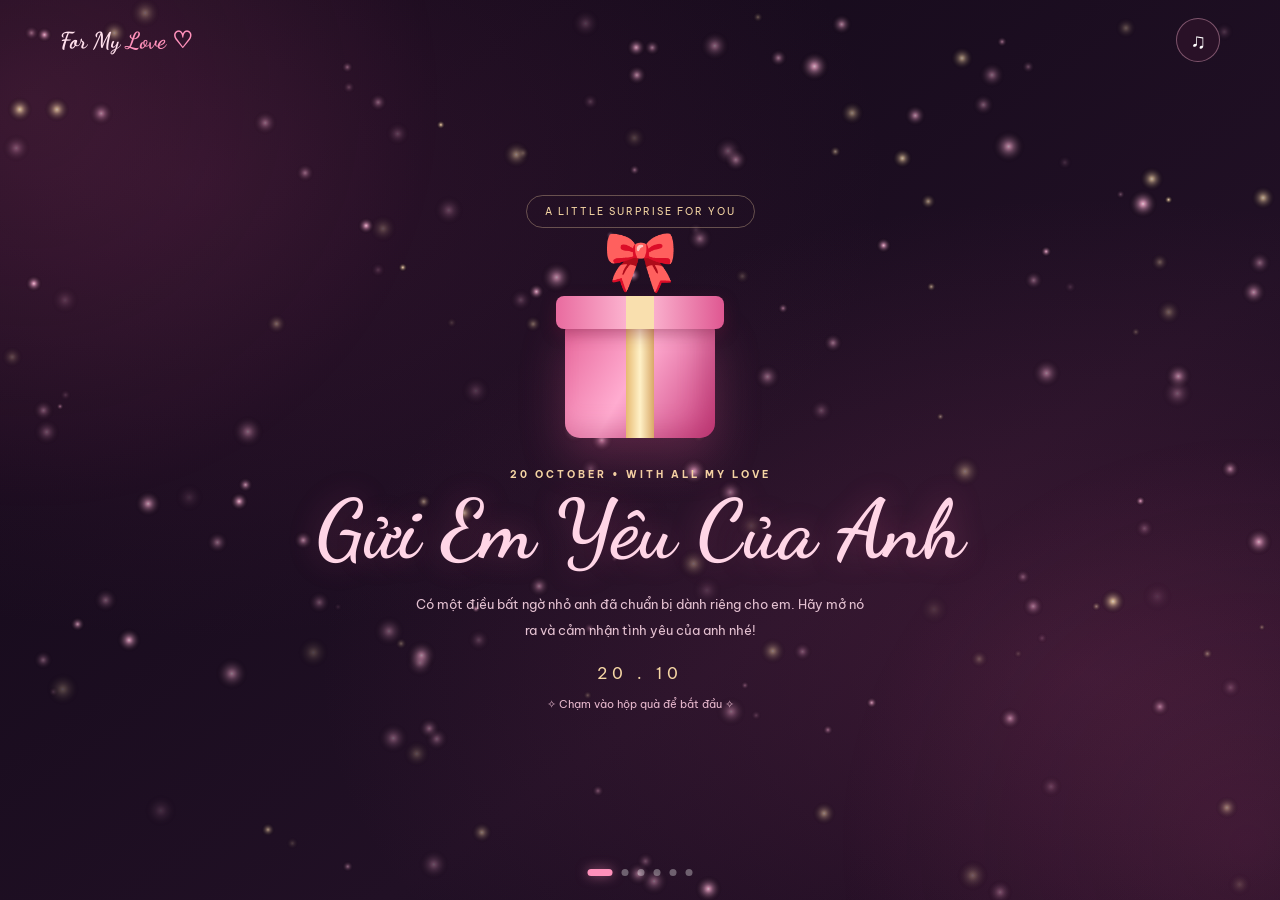
<file: index.html>
<!DOCTYPE html>
<html lang="vi">
<head>
<meta charset="UTF-8">
<meta name="viewport" content="width=device-width,initial-scale=1,viewport-fit=cover">
<meta name="theme-color" content="#100817">
<title>Gửi Em Yêu ❤️ | 20/10</title>
<link rel="preconnect" href="https://fonts.googleapis.com">
<link rel="preconnect" href="https://fonts.gstatic.com" crossorigin>
<link href="https://fonts.googleapis.com/css2?family=Be+Vietnam+Pro:wght@400;500;600;700&family=Dancing+Script:wght@500;600;700&display=swap" rel="stylesheet">
<style>
:root{
    --bg:#100817;
    --pink:#ff91bb;
    --rose:#e85c96;
    --gold:#f5d6a4;
    --cream:#fff3e8;
    --text:#ffeaf2;
    --muted:#e5c2d2;
    --ease:cubic-bezier(.22,1,.36,1);
}
*{margin:0;padding:0;box-sizing:border-box}
html,body{
    width:100%;
    height:100%;
    overflow:hidden;
    background:var(--bg);
}
body{
    color:var(--text);
    font-family:"Be Vietnam Pro",sans-serif;
    -webkit-tap-highlight-color:transparent;
}
button{
    font:inherit;
    cursor:pointer;
    -webkit-tap-highlight-color:transparent;
}
button:focus-visible{
    outline:2px solid var(--gold);
    outline-offset:4px;
}
canvas{
    position:fixed;
    inset:0;
    width:100%;
    height:100%;
    pointer-events:none;
}
#stars{z-index:1}
#particles{z-index:30}
.background{
    position:fixed;
    inset:0;
    z-index:0;
    pointer-events:none;
    background:
        radial-gradient(ellipse at 15% 20%,#6c285244,transparent 45%),
        radial-gradient(ellipse at 85% 75%,#8c366044,transparent 50%),
        linear-gradient(145deg,#100817,#211025 65%,#14091c);
}
.aurora{
    position:absolute;
    width:65vmax;
    height:65vmax;
    border-radius:50%;
    background:radial-gradient(circle,#e85c9620,transparent 70%);
    animation:auroraMove 20s ease-in-out infinite alternate;
}
.aurora.one{left:-30%;top:-35%}
.aurora.two{
    right:-30%;
    bottom:-40%;
    animation-delay:-10s;
}
@keyframes auroraMove{
    to{transform:translate3d(12%,10%,0) scale(1.12)}
}
.topbar{
    position:fixed;
    z-index:50;
    top:0;
    left:0;
    right:0;
    display:flex;
    justify-content:space-between;
    align-items:center;
    padding:18px clamp(18px,5vw,60px);
    pointer-events:none;
}
.brand{
    font:700 23px "Dancing Script",cursive;
    color:#ffe0ec;
}
.brand span{color:var(--pink)}
.music-btn{
    width:44px;
    height:44px;
    border-radius:50%;
    border:1px solid #ffb9d566;
    background:#2b1228e8;
    color:white;
    font-size:21px;
    pointer-events:auto;
}
.music-btn.playing{
    box-shadow:0 0 22px #ff8db866;
    animation:musicPulse 2s infinite;
}
@keyframes musicPulse{
    50%{box-shadow:0 0 35px #ff8db899}
}
.scene{
    position:fixed;
    inset:0;
    z-index:3;
    display:flex;
    align-items:center;
    justify-content:center;
    padding:76px 20px 70px;
    text-align:center;
    opacity:0;
    visibility:hidden;
    pointer-events:none;
    transform:translate3d(0,24px,0) scale(.985);
    transition:
        opacity .7s ease,
        transform .9s var(--ease),
        visibility .7s;
}
.scene.active{
    opacity:1;
    visibility:visible;
    pointer-events:auto;
    transform:translate3d(0,0,0) scale(1);
}
.scene-inner{
    width:100%;
    max-width:1050px;
    margin:auto;
}
.eyebrow{
    color:var(--gold);
    font-size:10px;
    font-weight:700;
    letter-spacing:3px;
    text-transform:uppercase;
}
.heading{
    font:700 clamp(43px,7vw,82px)/1.2 "Dancing Script",cursive;
    color:#ffd5e6;
    text-shadow:0 0 30px #e85c9644;
}
.subtitle{
    max-width:590px;
    margin:14px auto 0;
    color:var(--muted);
    font-size:clamp(12px,2.5vw,15px);
    line-height:2;
}
.btn{
    position:relative;
    display:inline-flex;
    align-items:center;
    justify-content:center;
    min-height:48px;
    padding:13px 26px;
    border:1px solid #ffcfdfaa;
    border-radius:100px;
    background:linear-gradient(135deg,#ff9ec6,#df558f);
    color:white;
    font-size:13px;
    font-weight:700;
    box-shadow:0 10px 28px #e85c9644;
    transition:transform .25s,box-shadow .25s;
}
.btn:active{transform:scale(.96)}
.btn:hover{box-shadow:0 14px 35px #e85c9677}
.actions{
    display:flex;
    justify-content:center;
    gap:12px;
    flex-wrap:wrap;
    margin-top:25px;
}
.progress{
    position:fixed;
    z-index:49;
    bottom:24px;
    left:50%;
    transform:translateX(-50%);
    display:flex;
    align-items:center;
    gap:9px;
}
.progress button{
    width:7px;
    height:7px;
    border:0;
    border-radius:20px;
    background:#ffffff55;
    transition:width .35s,background .35s;
}
.progress button.active{
    width:25px;
    background:var(--pink);
    box-shadow:0 0 12px #ff91bb88;
}
.floating-petal{
    position:fixed;
    z-index:4;
    top:-45px;
    pointer-events:none;
    color:#ffb5d0;
    animation:petalFall linear forwards;
}
@keyframes petalFall{
    0%{opacity:0;transform:translate3d(0,-30px,0) rotate(0)}
    12%{opacity:.7}
    85%{opacity:.7}
    100%{
        opacity:0;
        transform:translate3d(var(--drift),110vh,0) rotate(480deg);
    }
}
@keyframes float{
    0%,100%{transform:translate3d(0,0,0)}
    50%{transform:translate3d(0,-12px,0)}
}
@keyframes breathe{
    0%,100%{transform:scale(1)}
    50%{transform:scale(1.045)}
}

/* CẢNH 1 - HỘP QUÀ */
.intro-badge{
    display:inline-block;
    padding:9px 18px;
    border:1px solid #f5d6a455;
    border-radius:40px;
    color:var(--gold);
    font-size:10px;
    letter-spacing:2px;
    margin-bottom:20px;
}
.gift{
    position:relative;
    display:block;
    width:190px;
    height:205px;
    margin:0 auto 15px;
    border:0;
    background:transparent;
    animation:float 4s ease-in-out infinite;
}
.gift-box{
    position:absolute;
    width:150px;
    height:115px;
    left:20px;
    bottom:15px;
    border-radius:8px 8px 15px 15px;
    background:linear-gradient(120deg,#e7669a,#ffacd0 45%,#c73c7b);
    box-shadow:0 18px 45px #e85c9644,inset -12px -8px 25px #9e245b55;
}
.gift-box:before{
    content:"";
    position:absolute;
    left:calc(50% - 14px);
    width:28px;
    height:100%;
    background:linear-gradient(90deg,#e7b971,#fff1c7,#d9a868);
}
.gift-lid{
    position:absolute;
    left:11px;
    bottom:124px;
    width:168px;
    height:33px;
    border-radius:8px;
    background:linear-gradient(90deg,#e96b9f,#ffc0d8,#df5791);
    box-shadow:0 5px 15px #6d173a66;
    transform-origin:20% 90%;
    transition:transform 1s var(--ease),opacity .7s;
}
.gift-lid:after{
    content:"";
    position:absolute;
    left:calc(50% - 14px);
    width:28px;
    height:100%;
    background:#f9dfae;
}
.gift-bow{
    position:absolute;
    left:50%;
    bottom:155px;
    transform:translateX(-50%);
    font-size:60px;
    transition:transform 1s var(--ease),opacity .7s;
}
.gift.open .gift-lid{
    transform:translate(-45px,-95px) rotate(-35deg);
    opacity:0;
}
.gift.open .gift-bow{
    transform:translate(-50%,-110px) rotate(30deg) scale(.5);
    opacity:0;
}
.intro-text{
    max-width:450px;
    margin:12px auto;
    color:var(--muted);
    font-size:13px;
    line-height:2;
}
.date{
    margin-top:20px;
    color:var(--gold);
    letter-spacing:5px;
}
.hint{
    margin-top:14px;
    color:#e8b9ce;
    font-size:11px;
    animation:hintPulse 2.5s infinite;
}
@keyframes hintPulse{50%{opacity:.45}}

/* CẢNH 2 - BÓ HOA */
.flower-layout{
    display:flex;
    align-items:center;
    justify-content:center;
    gap:clamp(15px,4vw,60px);
    text-align:left;
}
.flower-copy{width:44%;max-width:440px}
.flower-copy .heading{margin:15px 0}
.flower-copy .subtitle{margin:0}
.flower-copy .actions{justify-content:flex-start}
.flower-art{
    position:relative;
    width:min(45vw,430px);
    height:min(65vh,560px);
    display:grid;
    place-items:center;
    animation:float 6s ease-in-out infinite;
}
.flower-halo{
    position:absolute;
    width:85%;
    aspect-ratio:1;
    border-radius:50%;
    background:radial-gradient(circle,#ff8cbd38,transparent 70%);
    animation:breathe 6s infinite;
}
.flower-art svg{
    position:relative;
    width:100%;
    height:100%;
    overflow:visible;
    filter:drop-shadow(0 15px 20px #0006);
}
.rose-head{
    transform-box:fill-box;
    transform-origin:center;
    animation:roseBreathe 5s ease-in-out infinite;
}
.rose-head:nth-child(even){animation-delay:-2s}
@keyframes roseBreathe{
    50%{transform:scale(1.045) rotate(2deg)}
}
.flower-note{
    margin-top:15px;
    color:#ffd1e2;
    font:600 25px "Dancing Script",cursive;
}
.flower-glitter{
    position:absolute;
    color:var(--gold);
    font-size:22px;
    animation:float 3s infinite;
}
.flower-glitter.one{left:5%;top:20%}
.flower-glitter.two{right:4%;top:32%;animation-delay:-1s}
.flower-glitter.three{left:16%;bottom:25%;animation-delay:-2s}

/* CẢNH 3 - ALBUM */
.album-header{margin-bottom:20px}
.album-header .heading{font-size:clamp(38px,6vw,65px)}
.album-stage{
    position:relative;
    width:min(90vw,790px);
    height:min(48vh,410px);
    margin:0 auto;
    perspective:1200px;
}
.polaroid{
    position:absolute;
    top:50%;
    left:50%;
    width:clamp(135px,24vw,245px);
    aspect-ratio:.78;
    padding:10px 10px 42px;
    border:0;
    background:#fffaf7;
    box-shadow:0 15px 35px #0008;
    transform:
        translate(-50%,-50%)
        translateX(var(--offset))
        rotate(var(--rotation))
        scale(var(--scale));
    transition:transform .85s var(--ease),opacity .5s;
    z-index:var(--z);
    backface-visibility:hidden;
}
.polaroid img{
    width:100%;
    height:100%;
    object-fit:cover;
    background:#f2c5d6;
}
.photo-caption{
    position:absolute;
    left:0;
    bottom:9px;
    width:100%;
    text-align:center;
    font:600 clamp(15px,2vw,23px) "Dancing Script",cursive;
    color:#9d5473;
}
.polaroid.selected{
    transform:translate(-50%,-50%) rotate(0) scale(1.12);
    z-index:20;
    box-shadow:0 22px 50px #000a,0 0 28px #ff9bc755;
}
.album-note{
    color:#e5c1d3;
    font-size:12px;
    line-height:1.8;
}
.album-controls{
    display:flex;
    align-items:center;
    justify-content:center;
    gap:22px;
    margin-top:13px;
}
.album-arrow{
    width:40px;
    height:40px;
    border-radius:50%;
    border:1px solid #ffbfd877;
    background:#ffffff12;
    color:white;
    font-size:24px;
}
.album-count{
    color:var(--gold);
    font-size:12px;
}

/* CẢNH 4 - LỜI YÊU */
#scene4{overflow:hidden}
.love-cloud{
    position:absolute;
    inset:0;
    overflow:hidden;
    pointer-events:none;
}
.love-item{
    position:absolute;
    left:var(--x);
    top:var(--y);
    color:#ffb2d1;
    font-size:var(--size);
    opacity:var(--opacity);
    white-space:nowrap;
    text-shadow:0 0 10px #ff6baa66;
    animation:loveDrift var(--duration) ease-in-out infinite alternate;
    animation-delay:var(--delay);
}
@keyframes loveDrift{
    from{transform:translate3d(-12px,14px,0) rotate(-5deg)}
    to{transform:translate3d(15px,-20px,0) rotate(5deg)}
}
.love-center{
    position:relative;
    z-index:5;
    max-width:540px;
    margin:auto;
    padding:30px 15px;
}
.love-center:before{
    content:"";
    position:absolute;
    z-index:-1;
    inset:-20%;
    background:radial-gradient(ellipse,#140918ee,transparent 70%);
}
.love-center .heading{font-size:clamp(45px,8vw,85px)}
#scene4 .actions{
    position:absolute;
    bottom:11%;
    left:0;
    width:100%;
}

/* CẢNH 5 - ĐIỀU ƯỚC */
.wish-photo{
    position:relative;
    width:min(56vw,250px);
    aspect-ratio:1;
    margin:20px auto;
    padding:9px;
    border:2px solid #ffd0e0;
    border-radius:50%;
    box-shadow:0 0 30px #ff82b855,0 0 75px #ff82b822;
    animation:float 5s ease-in-out infinite;
}
.wish-photo:before{
    content:"";
    position:absolute;
    inset:-13px;
    border:1px dashed #f5d6a477;
    border-radius:50%;
    animation:rotateRing 30s linear infinite;
}
@keyframes rotateRing{to{transform:rotate(360deg)}}
.wish-photo img{
    width:100%;
    height:100%;
    border-radius:50%;
    object-fit:cover;
}
.wish-stars{
    color:var(--gold);
    font-size:26px;
    letter-spacing:15px;
    margin:20px 0;
    animation:hintPulse 3s infinite;
}
.wish-text{
    max-width:520px;
    margin:15px auto;
    color:var(--muted);
    font-size:14px;
    line-height:2.1;
}
.wish-message{
    min-height:38px;
    margin-top:15px;
    color:#ffd6e5;
    font:600 26px "Dancing Script",cursive;
}

/* CẢNH 6 - LÁ THƯ */
.letter-title{
    margin-bottom:24px;
    color:#ffd5e5;
    font:700 clamp(36px,6vw,65px) "Dancing Script",cursive;
}
.envelope{
    position:relative;
    display:block;
    width:min(86vw,490px);
    height:300px;
    margin:0 auto;
    border:0;
    background:transparent;
    perspective:1000px;
    filter:drop-shadow(0 20px 25px #0007);
}
.envelope-body{
    position:absolute;
    inset:0;
    overflow:hidden;
    border-radius:9px;
    background:linear-gradient(135deg,#f9d3db,#dca0b6);
}
.envelope-back{
    position:absolute;
    inset:0;
    background:#eab5c4;
    clip-path:polygon(0 0,100% 0,50% 60%);
}
.envelope-front{
    position:absolute;
    z-index:3;
    inset:0;
    background:linear-gradient(135deg,#ffe4e7,#e8b2c2);
    clip-path:polygon(0 100%,50% 43%,100% 100%);
}
.envelope-left{
    position:absolute;
    z-index:2;
    inset:0;
    background:#f2c6d0;
    clip-path:polygon(0 0,52% 55%,0 100%);
}
.envelope-right{
    position:absolute;
    z-index:2;
    inset:0;
    background:#e9b3c4;
    clip-path:polygon(100% 0,48% 55%,100% 100%);
}
.envelope-flap{
    position:absolute;
    z-index:5;
    top:0;
    left:0;
    width:100%;
    height:65%;
    background:linear-gradient(#ffe2e8,#e7a9bf);
    clip-path:polygon(0 0,100% 0,50% 100%);
    transform-origin:top center;
    transition:transform 1s var(--ease);
}
.envelope-seal{
    position:absolute;
    z-index:6;
    top:43%;
    left:50%;
    transform:translate(-50%,-50%);
    display:grid;
    place-items:center;
    width:77px;
    height:77px;
    border:5px double #ffd4df;
    border-radius:50%;
    background:radial-gradient(circle at 30% 25%,#f4a7bf,#ad426e);
    color:white;
    font:700 27px "Dancing Script",cursive;
    transition:opacity .6s,transform .6s;
}
.envelope.open .envelope-flap{
    transform:rotateX(180deg);
    z-index:1;
}
.envelope.open .envelope-seal{
    opacity:0;
    transform:translate(-50%,-50%) scale(.3);
}
.envelope.open{
    animation:envelopeExit 1s 1s forwards;
}
@keyframes envelopeExit{
    to{opacity:0;transform:translateY(70px) scale(.85)}
}
.letter-paper{
    display:none;
    width:min(92vw,680px);
    max-height:min(76vh,750px);
    margin:auto;
    padding:clamp(25px,5vw,52px);
    overflow-y:auto;
    border-radius:12px;
    background:linear-gradient(135deg,#fffdf7,#ffedf2);
    color:#7d455b;
    box-shadow:0 25px 70px #0009;
    text-align:left;
    scrollbar-width:thin;
}
.letter-paper.visible{
    display:block;
    animation:paperEnter 1s var(--ease) both;
}
@keyframes paperEnter{
    from{opacity:0;transform:translateY(70px) scale(.9)}
    to{opacity:1;transform:none}
}
.paper-top{
    text-align:center;
    color:#c57b9b;
    font-size:11px;
    letter-spacing:3px;
}
.paper-heading{
    margin:12px 0 25px;
    color:#bc4e7c;
    text-align:center;
    font:700 clamp(38px,6vw,58px) "Dancing Script",cursive;
}
.paper-body{
    white-space:pre-line;
    font-size:14px;
    line-height:2.1;
}
.paper-signature{
    margin-top:30px;
    color:#b94c7d;
    text-align:right;
    font:700 29px "Dancing Script",cursive;
}
.paper-bottom{
    display:flex;
    justify-content:center;
    margin-top:28px;
}
.close-letter{
    position:absolute;
    z-index:10;
    top:70px;
    right:20px;
    display:none;
    width:40px;
    height:40px;
    border:1px solid #ffcada88;
    border-radius:50%;
    background:#ffffff15;
    color:white;
    font-size:25px;
}
.close-letter.visible{display:block}

/* HIỆU ỨNG PHỤ */
.meteor{
    position:fixed;
    z-index:2;
    top:var(--top);
    left:var(--left);
    width:100px;
    height:2px;
    border-radius:100%;
    background:linear-gradient(90deg,transparent,#ffb8d6,#fff);
    box-shadow:0 0 12px #ffb8d6;
    pointer-events:none;
    animation:meteorMove 1.6s ease-out forwards;
}
@keyframes meteorMove{
    0%{opacity:0;transform:translate3d(0,0,0) rotate(-32deg)}
    15%{opacity:1}
    100%{
        opacity:0;
        transform:translate3d(-220px,150px,0) rotate(-32deg);
    }
}
.touch-heart{
    position:fixed;
    z-index:45;
    pointer-events:none;
    color:#ffc0da;
    font-size:var(--size);
    text-shadow:0 0 12px #ff76ac;
    animation:heartRise 1.4s ease-out forwards;
}
@keyframes heartRise{
    0%{opacity:0;transform:translate(-50%,-50%) scale(.4)}
    20%{opacity:1}
    100%{
        opacity:0;
        transform:translate(calc(-50% + var(--drift)),-125px) scale(1.2);
    }
}
.flash{
    position:fixed;
    z-index:44;
    inset:0;
    opacity:0;
    pointer-events:none;
    background:radial-gradient(
        circle at var(--x,50%) var(--y,50%),
        #fff8f0aa,
        #ff91bd33 20%,
        transparent 65%
    );
}
.flash.show{animation:flashLight 1s forwards}
@keyframes flashLight{
    0%{opacity:0}
    25%{opacity:.8}
    100%{opacity:0}
}
.final-heart{
    position:fixed;
    z-index:60;
    inset:0;
    display:none;
    place-items:center;
    pointer-events:none;
    background:#12071688;
}
.final-heart.show{
    display:grid;
    animation:finalFade 3s forwards;
}
.final-heart span{
    font-size:clamp(100px,25vw,230px);
    animation:finalScale 2s var(--ease) forwards;
}
@keyframes finalScale{
    0%{transform:scale(.2);opacity:0}
    50%{transform:scale(1.2);opacity:1}
    100%{transform:scale(1);opacity:1}
}
@keyframes finalFade{
    0%,70%{opacity:1}
    100%{opacity:0}
}
.toast{
    position:fixed;
    z-index:100;
    bottom:65px;
    left:50%;
    width:max-content;
    max-width:90vw;
    padding:12px 19px;
    border:1px solid #ffb6d277;
    border-radius:40px;
    background:#2a1028ee;
    color:#ffe4ef;
    font-size:12px;
    text-align:center;
    opacity:0;
    pointer-events:none;
    transform:translate(-50%,20px);
    transition:opacity .3s,transform .3s;
}
.toast.show{
    opacity:1;
    transform:translate(-50%,0);
}

/* RESPONSIVE */
@media(max-width:720px){
    .scene{padding:75px 17px 60px}
    .flower-layout{
        flex-direction:column-reverse;
        gap:0;
        text-align:center;
    }
    .flower-art{
        width:min(75vw,330px);
        height:min(43vh,390px);
    }
    .flower-copy{width:100%;max-width:450px}
    .flower-copy .heading{
        font-size:clamp(40px,9vw,60px);
        margin:7px 0;
    }
    .flower-copy .subtitle{margin:auto}
    .flower-copy .actions{justify-content:center}
    .flower-note{font-size:21px;margin-top:5px}
    .album-stage{height:min(43vh,350px)}
    .polaroid{
        width:clamp(120px,38vw,190px);
        padding:7px 7px 32px;
    }
    .album-header .heading{font-size:43px}
    .album-note{font-size:11px}
    .envelope{height:235px}
    .letter-paper{max-height:72vh}
    .paper-body{font-size:13px}
    .music-btn{background:#241022f0}
    .aurora{opacity:.75}
}
@media(max-width:390px){
    .intro-badge{margin-bottom:8px}
    .gift{height:180px;margin-bottom:0}
    .intro-text{font-size:12px}
    .flower-art{height:37vh}
    .album-stage{height:38vh}
    .envelope{height:205px}
}
@media(max-height:680px){
    .scene{padding-top:65px;padding-bottom:45px}
    .gift{height:165px;margin-bottom:0}
    .intro-badge{margin-bottom:8px}
    .flower-art{height:38vh}
    .flower-note{display:none}
    .album-stage{height:36vh}
    .envelope{height:200px}
    .letter-title{margin-bottom:12px}
}
@media(prefers-reduced-motion:reduce){
    *,*:before,*:after{
        animation-duration:.01ms!important;
        animation-iteration-count:1!important;
    }
}

    
/* =========================================
   MOBILE RESPONSIVE FIX - 20/10
   GIỮ NGUYÊN TOÀN BỘ CODE CŨ
========================================= */

/* Đảm bảo mọi cảnh có thể cuộn khi cần */
.scene{
    min-height:0;
    overflow-x:hidden;
    overflow-y:auto;
    overscroll-behavior:contain;
    -webkit-overflow-scrolling:touch;
    scrollbar-width:none;
}
.scene::-webkit-scrollbar{
    display:none;
}

/* Giữ nội dung nằm trong màn hình */
.scene-inner{
    min-width:0;
    flex-shrink:0;
}
.scene.active{
    visibility:visible;
}

/* Lá thư không bị mất phần cuối */
.letter-paper{
    overscroll-behavior:contain;
    -webkit-overflow-scrolling:touch;
}

/* Điện thoại */
@media(max-width:720px){

    html,body{
        width:100%;
        height:100%;
        overflow:hidden;
    }

    .scene{
        height:100%;
        height:100dvh;
        padding:
            max(65px,env(safe-area-inset-top))
            14px
            max(75px,env(safe-area-inset-bottom));
        justify-content:flex-start;
        align-items:center;
    }

    .scene-inner{
        width:100%;
        max-width:100%;
        margin:auto;
    }

    .heading{
        font-size:clamp(32px,9vw,52px);
        line-height:1.12;
    }

    .subtitle{
        font-size:12px;
        line-height:1.7;
        margin-top:8px;
    }

    .btn{
        min-height:43px;
        padding:11px 17px;
        font-size:11px;
        max-width:100%;
        white-space:normal;
        text-align:center;
    }

    .actions{
        margin-top:14px;
        gap:9px;
    }

    .topbar{
        padding:12px 15px;
    }

    .brand{
        font-size:21px;
    }

    .music-btn{
        width:38px;
        height:38px;
    }

    .progress{
        bottom:max(14px,env(safe-area-inset-bottom));
    }

    /* Cảnh 1 */
    .intro-badge{
        margin-bottom:10px;
    }

    .gift{
        transform-origin:center;
        margin-bottom:4px;
    }

    .intro-text{
        font-size:12px;
        line-height:1.7;
    }

    .date{
        margin-top:12px;
    }

    /* Cảnh 2: Bó hoa */
    .flower-layout{
        flex-direction:column-reverse;
        gap:5px;
        text-align:center;
    }

    .flower-art{
        width:min(70vw,290px);
        height:clamp(160px,35dvh,320px);
        flex-shrink:0;
    }

    .flower-copy{
        width:100%;
        max-width:100%;
    }

    .flower-copy .heading{
        font-size:clamp(34px,8.5vw,48px);
        margin:5px 0;
    }

    .flower-copy .actions{
        justify-content:center;
    }

    .flower-note{
        font-size:20px;
        margin-top:6px;
    }

    /* Cảnh 3: Album */
    .album-header{
        margin-bottom:8px;
    }

    .album-header .heading{
        font-size:clamp(32px,8vw,45px);
    }

    .album-stage{
        width:100%;
        height:clamp(180px,35dvh,320px);
    }

    .polaroid{
        width:clamp(105px,35vw,165px);
        padding:6px 6px 27px;
    }

    .album-controls{
        margin-top:8px;
    }

    .album-note{
        font-size:10px;
    }

    /* Cảnh 4: Lời yêu */
    #scene4{
        overflow-y:auto;
    }

    .love-center{
        margin:auto;
        padding:20px 10px 90px;
    }

    .love-center .heading{
        font-size:clamp(42px,10vw,64px);
    }

    #scene4 .actions{
        position:relative;
        bottom:auto;
        left:auto;
        width:100%;
        margin:0 auto 20px;
    }

    /* Cảnh 5: Điều ước */
    .wish-photo{
        width:min(45vw,180px);
        margin:12px auto;
    }

    .wish-stars{
        font-size:20px;
        margin:10px 0;
    }

    .wish-text{
        font-size:12px;
        line-height:1.7;
        margin:8px auto;
    }

    .wish-message{
        font-size:22px;
        margin-top:8px;
    }

    /* Cảnh 6: Phong thư */
    .letter-title{
        font-size:clamp(33px,8vw,49px);
        margin-bottom:15px;
    }

    .envelope{
        width:min(85vw,380px);
        height:clamp(175px,27dvh,235px);
    }

    .letter-paper{
        width:100%;
        max-height:calc(100dvh - 145px);
        padding:23px 18px;
    }

    .paper-heading{
        font-size:clamp(34px,8vw,48px);
    }

    .paper-body{
        font-size:12px;
        line-height:1.9;
    }

    .paper-bottom{
        margin-top:20px;
        padding-bottom:10px;
    }

    .close-letter{
        top:60px;
        right:12px;
    }
}

/* Điện thoại nhỏ hoặc màn hình thấp */
@media(max-width:390px),(max-height:650px){

    .scene{
        padding-top:58px;
        padding-bottom:65px;
    }

    .heading{
        font-size:clamp(30px,8vw,43px);
    }

    .gift{
        height:165px;
    }

    .flower-art{
        height:clamp(140px,30dvh,240px);
    }

    .album-stage{
        height:clamp(160px,30dvh,250px);
    }

    .wish-photo{
        width:min(38vw,145px);
    }

    .envelope{
        height:clamp(150px,24dvh,200px);
    }
}

/* Điện thoại nằm ngang */
@media(max-height:480px) and (orientation:landscape){

    .scene{
        padding-top:60px;
        padding-bottom:50px;
    }

    .flower-art{
        height:220px;
    }

    .album-stage{
        height:200px;
    }

    .letter-paper{
        max-height:calc(100dvh - 105px);
    }
}

</style>
</head>
<body>

<div class="background">
    <div class="aurora one"></div>
    <div class="aurora two"></div>
</div>

<canvas id="stars"></canvas>
<canvas id="particles"></canvas>

<header class="topbar">
    <div class="brand">For My <span>Love ♡</span></div>
    <button class="music-btn" id="musicBtn" aria-label="Bật tắt nhạc">♫</button>
</header>

<!-- CẢNH 1 -->
<section class="scene active" id="scene1">
    <div class="scene-inner">
        <div class="intro-badge">A LITTLE SURPRISE FOR YOU</div>
        <button class="gift" id="giftBtn" aria-label="Mở hộp quà">
            <span class="gift-box"></span>
            <span class="gift-lid"></span>
            <span class="gift-bow">🎀</span>
        </button>
        <p class="eyebrow">20 OCTOBER • WITH ALL MY LOVE</p>
        <h1 class="heading">Gửi Em Yêu Của Anh</h1>
        <p class="intro-text">
            Có một điều bất ngờ nhỏ anh đã chuẩn bị dành riêng cho em.
            Hãy mở nó ra và cảm nhận tình yêu của anh nhé!
        </p>
        <p class="date">20 . 10</p>
        <p class="hint">✧ Chạm vào hộp quà để bắt đầu ✧</p>
    </div>
</section>

<!-- CẢNH 2 -->
<section class="scene" id="scene2">
    <div class="scene-inner flower-layout">
        <div class="flower-copy">
            <p class="eyebrow">A BOUQUET JUST FOR YOU</p>
            <h2 class="heading">Một Bó Hoa<br>Dành Cho Em</h2>
            <p class="subtitle">
                Mỗi bông hoa là một lời yêu thương.
                Mỗi cánh hoa là một lời chúc bình an.
                Và tất cả đều dành riêng cho em yêu của anh.
            </p>
            <p class="flower-note">
                Em xứng đáng với những điều dịu dàng nhất ♡
            </p>
            <div class="actions">
                <button class="btn" data-next="3">
                    Những kỷ niệm của chúng mình →
                </button>
            </div>
        </div>

        <div class="flower-art">
            <div class="flower-halo"></div>
            <svg viewBox="0 0 440 560" xmlns="http://www.w3.org/2000/svg">
                <defs>
                    <radialGradient id="rosePink">
                        <stop stop-color="#fff2ef"/>
                        <stop offset=".3" stop-color="#ffb9cd"/>
                        <stop offset=".7" stop-color="#ed7fa6"/>
                        <stop offset="1" stop-color="#b94c78"/>
                    </radialGradient>
                    <radialGradient id="roseCream">
                        <stop stop-color="#fffef2"/>
                        <stop offset=".4" stop-color="#ffe9dc"/>
                        <stop offset="1" stop-color="#e3a4aa"/>
                    </radialGradient>
                    <linearGradient id="paperWrap" x1="0" y1="0" x2="1" y2="1">
                        <stop stop-color="#fff4ed"/>
                        <stop offset=".5" stop-color="#efc8d1"/>
                        <stop offset="1" stop-color="#c982a0"/>
                    </linearGradient>
                    <linearGradient id="ribbon" x1="0" y1="0" x2="1" y2="1">
                        <stop stop-color="#ffe4eb"/>
                        <stop offset=".5" stop-color="#e990af"/>
                        <stop offset="1" stop-color="#bb527e"/>
                    </linearGradient>
                    <g id="roseShape">
                        <path d="M0 -45 C-25 -60 -55 -30 -46 1 C-52 28 -20 52 3 45 C32 55 55 24 46 -4 C55 -30 25 -56 0 -45" fill="url(#rosePink)"/>
                        <path d="M-30 -27 Q-8 -49 11 -28 Q-7 -7 -30 -27" fill="#ffe0e5"/>
                        <path d="M10 -30 Q43 -36 38 -3 Q17 -4 10 -30" fill="#f18eae"/>
                        <path d="M-39 5 Q-26 35 -3 37 Q-9 13 -39 5" fill="#e879a0"/>
                        <path d="M9 35 Q40 30 40 4 Q16 10 9 35" fill="#f7a8c2"/>
                        <path d="M-25 -6 Q-18 -27 6 -25 Q29 -20 25 5 Q22 28 -2 25 Q-23 22 -25 -6" fill="#ffbdd0"/>
                        <path d="M-12 -9 Q-2 -24 15 -12 Q26 0 11 13 Q-7 23 -15 6 Q-18 -7 -2 -11 Q11 -12 13 0 Q13 9 2 8" fill="none" stroke="#d66c94" stroke-width="4"/>
                    </g>
                    <g id="creamShape">
                        <circle r="43" fill="url(#roseCream)"/>
                        <path d="M-31 -15 Q-17 -42 8 -28 Q-2 -8 -31 -15" fill="#fff9e9"/>
                        <path d="M10 -29 Q40 -27 37 5 Q16 2 10 -29" fill="#f8d4cd"/>
                        <path d="M-34 9 Q-16 39 6 34 Q0 14 -34 9" fill="#f4c5c7"/>
                        <path d="M5 33 Q36 26 33 0 Q10 9 5 33" fill="#ffe8d7"/>
                        <path d="M-21 -5 Q-17 -25 5 -23 Q27 -18 23 5 Q17 26 -3 21 Q-22 17 -21 -5" fill="#fff0e1"/>
                        <path d="M-10 -7 Q4 -20 14 -7 Q21 5 7 12 Q-7 16 -12 4 Q-14 -6 0 -9 Q11 -9 10 3" fill="none" stroke="#dda6ad" stroke-width="4"/>
                    </g>
                    <g id="leaf">
                        <path d="M0 0 Q-37 -48 -10 -69 Q20 -41 0 0" fill="#5a8063"/>
                        <path d="M0 0 L-10 -64" stroke="#a5c19b" stroke-width="2"/>
                    </g>
                </defs>
                <g stroke="#64866a" stroke-width="5" fill="none">
                    <path d="M220 455 Q175 290 115 145"/>
                    <path d="M220 455 Q220 280 210 90"/>
                    <path d="M220 455 Q255 280 320 145"/>
                    <path d="M220 455 Q155 330 75 255"/>
                    <path d="M220 455 Q295 330 365 245"/>
                    <path d="M220 455 Q190 290 150 235"/>
                    <path d="M220 455 Q245 290 290 230"/>
                </g>
                <g>
                    <use href="#leaf" transform="translate(140 300) rotate(-55)"/>
                    <use href="#leaf" transform="translate(285 305) rotate(60)"/>
                    <use href="#leaf" transform="translate(175 200) rotate(-25)"/>
                    <use href="#leaf" transform="translate(260 210) rotate(35)"/>
                    <use href="#leaf" transform="translate(100 345) rotate(-70)"/>
                    <use href="#leaf" transform="translate(335 350) rotate(70)"/>
                </g>
                <g class="rose-head"><use href="#creamShape" transform="translate(215 105) scale(1.12)"/></g>
                <g class="rose-head"><use href="#roseShape" transform="translate(137 142) scale(1.04)"/></g>
                <g class="rose-head"><use href="#creamShape" transform="translate(293 142) scale(1.05)"/></g>
                <g class="rose-head"><use href="#roseShape" transform="translate(75 232) scale(.92)"/></g>
                <g class="rose-head"><use href="#roseShape" transform="translate(360 232) scale(.92)"/></g>
                <g class="rose-head"><use href="#roseShape" transform="translate(213 200) scale(1.12)"/></g>
                <g class="rose-head"><use href="#creamShape" transform="translate(143 250) scale(.97)"/></g>
                <g class="rose-head"><use href="#roseShape" transform="translate(288 250) scale(.97)"/></g>
                <g class="rose-head"><use href="#roseShape" transform="translate(215 296) scale(1.02)"/></g>
                <path d="M45 295 Q110 342 220 360 Q320 325 394 295 L323 454 L220 540 L113 454Z" fill="url(#paperWrap)"/>
                <path d="M45 295 L220 360 L113 454Z" fill="#fff4ed" opacity=".9"/>
                <path d="M394 295 L220 360 L323 454Z" fill="#dba2b7" opacity=".9"/>
                <path d="M113 454 L220 540 L220 360Z" fill="#ffe8e8" opacity=".85"/>
                <path d="M323 454 L220 540 L220 360Z" fill="#efbdc8" opacity=".8"/>
                <path d="M220 410 C160 350 130 405 190 425 L220 416 C280 360 315 408 245 428Z" fill="url(#ribbon)" stroke="#ffe7e9" stroke-width="3"/>
                <path d="M211 417 Q155 452 178 510 L220 456 L256 514 Q278 452 229 417Z" fill="#e995b0" stroke="#ffe0e9" stroke-width="3"/>
                <ellipse cx="220" cy="419" rx="21" ry="17" fill="#b94e79" stroke="#ffe7ee" stroke-width="4"/>
                <path d="M209 419 Q220 408 231 419 Q220 432 209 419" fill="#ffd8e3"/>
            </svg>
            <span class="flower-glitter one">✦</span>
            <span class="flower-glitter two">✧</span>
            <span class="flower-glitter three">✦</span>
        </div>
    </div>
</section>

<!-- CẢNH 3 -->
<section class="scene" id="scene3">
    <div class="scene-inner">
        <div class="album-header">
            <p class="eyebrow">OUR LITTLE MEMORIES</p>
            <h2 class="heading">Những Điều Anh Trân Trọng</h2>
            <p class="subtitle">
                Mỗi khoảnh khắc bên em đều là một điều đáng nhớ.
            </p>
        </div>
        <div class="album-stage" id="albumStage"></div>
        <p class="album-note">
            Chạm vào từng bức ảnh để xem kỷ niệm của chúng mình ♡
        </p>
        <div class="album-controls">
            <button class="album-arrow" id="prevPhoto">‹</button>
            <span class="album-count" id="albumCount">01 / 05</span>
            <button class="album-arrow" id="nextPhoto">›</button>
        </div>
        <div class="actions">
            <button class="btn" data-next="4">
                Một điều anh muốn nói →
            </button>
        </div>
    </div>
</section>

<!-- CẢNH 4 -->
<section class="scene" id="scene4">
    <div class="love-cloud" id="loveCloud"></div>
    <div class="love-center">
        <p class="eyebrow">YOU ARE MY FAVORITE PERSON</p>
        <h2 class="heading">Anh Yêu Em<br>Rất Nhiều ❤️</h2>
        <p class="subtitle">
            Nếu có một điều anh muốn em luôn nhớ,
            thì đó là: em rất đặc biệt trong lòng anh.
        </p>
    </div>
    <div class="actions">
        <button class="btn" data-next="5">
            ✨ Điều ước dành cho em
        </button>
    </div>
</section>

<!-- CẢNH 5 -->
<section class="scene" id="scene5">
    <div class="scene-inner">
        <p class="eyebrow">A WISH FOR MY LOVE</p>
        <h2 class="heading">Điều Ước Của Anh</h2>
        <div class="wish-photo">
            <img id="wishPhoto" alt="Em yêu của anh">
        </div>
        <div class="wish-stars">✦ ✧ ✦</div>
        <p class="wish-text">
            Nếu được gửi một điều ước đến những vì sao,
            anh chỉ mong em luôn được bình an, vui vẻ
            và hạnh phúc mỗi ngày.
        </p>
        <p class="wish-message" id="wishMessage">
            Em chính là điều ước đẹp nhất của anh ♡
        </p>
        <div class="actions">
            <button class="btn" id="wishBtn">
                🌟 Gửi một điều ước
            </button>
            <button class="btn" data-next="6">
                💌 Đọc lá thư của anh →
            </button>
        </div>
    </div>
</section>

<!-- CẢNH 6 -->
<section class="scene" id="scene6">
    <button class="close-letter" id="closeLetter">×</button>
    <div class="scene-inner">
        <div id="envelopeView">
            <p class="eyebrow">A LETTER FROM MY HEART</p>
            <h2 class="letter-title">Lá Thư Dành Riêng Cho Em</h2>
            <button class="envelope" id="envelopeBtn">
                <span class="envelope-body">
                    <span class="envelope-back"></span>
                    <span class="envelope-left"></span>
                    <span class="envelope-right"></span>
                    <span class="envelope-front"></span>
                </span>
                <span class="envelope-flap"></span>
                <span class="envelope-seal">Love</span>
            </button>
            <p class="hint">✧ Chạm vào phong thư để đọc nhé ✧</p>
        </div>
        <article class="letter-paper" id="letterPaper" tabindex="-1">
            <p class="paper-top">20 OCTOBER • WITH LOVE</p>
            <h2 class="paper-heading">Gửi Em Yêu Của Anh ❤️</h2>
            <p class="paper-body" id="letterBody"></p>
            <p class="paper-signature" id="letterSignature"></p>
            <div class="paper-bottom">
                <button class="btn" id="finalBtn">Mãi Yêu Em ❤️</button>
            </div>
        </article>
    </div>
</section>

<nav class="progress" id="progress"></nav>
<div class="flash" id="flash"></div>
<div class="final-heart" id="finalHeart"><span>❤️</span></div>
<div class="toast" id="toast"></div>
<audio id="backgroundMusic" loop preload="none"></audio>

<script>
"use strict";

/* =========================================
   CẤU HÌNH MÓN QUÀ
   ẢNH VÀ NHẠC CỦA ÔNG
========================================= */
const CONFIG={
    wifeName:"Em yêu",
    husbandName:"Chồng yêu của em",
    photos:[
        "https://cdn.upanhlaylink.com/i/kigHpDba.jpg",
        "https://cdn.upanhlaylink.com/i/HEmzMxGA.jpg",
        "https://cdn.upanhlaylink.com/i/dZR7MBUY.jpg",
        "https://cdn.upanhlaylink.com/i/8xJcWy6j.jpg",
        "https://cdn.upanhlaylink.com/i/6xlxk9PH.jpg"
    ],
    photoCaptions:[
        "My favorite girl ♡",
        "Em là điều đặc biệt",
        "Our memories",
        "Công chúa của anh",
        "Forever with you"
    ],
    music:"music.mp3",
    wishes:[
        "Chúc mừng 20/10",
        "Yêu Em nhất",
        "Mãi bên nhau nhé",
        "Em là điều tuyệt vời nhất",
        "Anh thương em",
        "Em yêu của anh",
        "Luôn hạnh phúc nhé",
        "Cảm ơn em đã đến",
        "Mãi yêu em",
        "Em là công chúa",
        "Anh luôn trân trọng em",
        "Bình an và vui vẻ nhé",
        "My love",
        "You are my sunshine",
        "I love you"
    ],
    letter:`Em yêu của anh à! ❤️

Hôm nay là ngày 20/10, một ngày thật đặc biệt. Anh muốn dành cho em một món quà nhỏ, không phải điều gì quá lớn lao, nhưng là tất cả sự chân thành mà anh đã đặt vào từng dòng chữ, từng bông hoa và từng khoảnh khắc trong đây.

Anh không biết phải bắt đầu từ đâu để nói hết những điều mình muốn nói với em. Chỉ biết rằng từ khi có em, cuộc sống của anh đã có thêm rất nhiều niềm vui, rất nhiều điều để mong chờ và rất nhiều khoảnh khắc đáng trân trọng.

Cảm ơn em vì đã xuất hiện trong cuộc đời anh. Cảm ơn em vì những nụ cười, những lời quan tâm, những cuộc trò chuyện và cả những điều nhỏ bé mà có lẽ đôi khi chính em cũng không nhận ra chúng ý nghĩa với anh đến nhường nào.

Anh biết bản thân đôi lúc vẫn còn vụng về, chưa đủ tinh tế, đôi khi khiến em buồn hoặc suy nghĩ nhiều. Anh không phải một người hoàn hảo, nhưng tình cảm anh dành cho em là thật lòng. Anh sẽ cố gắng học cách yêu thương, lắng nghe và thấu hiểu em nhiều hơn mỗi ngày.

Nhân ngày Phụ nữ Việt Nam 20/10, anh chúc Em yêu của anh luôn xinh đẹp, vui vẻ, mạnh khỏe và bình an. Mong rằng mọi điều tốt đẹp sẽ đến với em. Mong những ước mơ của em dần trở thành hiện thực và mong em luôn có thật nhiều lý do để mỉm cười.

Anh mong rằng chúng mình sẽ cùng nhau tạo nên thật nhiều kỷ niệm đẹp. Dù có những ngày vui hay những lúc khó khăn, anh hy vọng cả hai vẫn sẽ luôn trân trọng nhau, cùng lắng nghe và cùng bước tiếp.

Em à, em không cần phải hoàn hảo, cũng không cần cố gắng trở thành một ai khác. Chỉ cần em là chính mình, em đã là một người rất đặc biệt trong trái tim anh.

Nếu hôm nay có ai hỏi anh muốn dành điều gì cho em, thì câu trả lời của anh sẽ là: anh mong em được hạnh phúc, không chỉ hôm nay, mà là mỗi ngày.

Cảm ơn em vì tất cả.

Chúc mừng ngày 20/10, công chúa nhỏ của anh! 🌹

Anh yêu em rất nhiều. ❤️`
};

/* =========================================
   TIỆN ÍCH VÀ TRẠNG THÁI
========================================= */
const $=selector=>document.querySelector(selector);
const $$=selector=>Array.from(document.querySelectorAll(selector));
const random=(min,max)=>Math.random()*(max-min)+min;
const clamp=(v,min,max)=>Math.min(max,Math.max(min,v));

const state={
    scene:1,
    transitioning:false,
    giftOpened:false,
    letterOpened:false,
    albumIndex:0,
    stars:[],
    particles:[],
    petals:new Set(),
    lastFrame:0,
    lastDraw:0,
    reducedMotion:matchMedia("(prefers-reduced-motion:reduce)").matches
};

const sky=$("#stars");
const effects=$("#particles");
const skyCtx=sky.getContext("2d",{alpha:true});
const fxCtx=effects.getContext("2d",{alpha:true});
const audio=$("#backgroundMusic");

let width=innerWidth;
let height=innerHeight;
let dpr=1;
let toastTimer;
let sceneTimer;
let letterTimer;
let resizeTimer;
let frameId=0;

/* =========================================
   THÔNG BÁO
========================================= */
function toast(message){
    const el=$("#toast");
    el.textContent=message;
    el.classList.add("show");
    clearTimeout(toastTimer);
    toastTimer=setTimeout(()=>el.classList.remove("show"),3000);
}

/* =========================================
   TẠO ẢNH DỰ PHÒNG
========================================= */
function placeholder(index){
    const colors=[
        ["#f9a7c7","#a04475"],
        ["#f4c1d5","#8c4775"],
        ["#ffc4d9","#b55c86"],
        ["#efb5d4","#91517e"],
        ["#ffcadb","#a8587b"]
    ];
    const pair=colors[index%colors.length];
    const svg=`<svg xmlns="http://www.w3.org/2000/svg" width="400" height="520">
        <defs><linearGradient id="bg" x2="1" y2="1">
            <stop stop-color="${pair[0]}"/>
            <stop offset="1" stop-color="${pair[1]}"/>
        </linearGradient></defs>
        <rect width="400" height="520" fill="url(#bg)"/>
        <circle cx="200" cy="230" r="125" fill="#ffffff22"/>
        <path d="M200 300 C110 240 85 180 120 145 C155 110 190 135 200 160 C215 125 255 110 285 145 C330 195 280 255 200 300Z" fill="#fff1f5"/>
        <text x="200" y="390" text-anchor="middle" fill="white" font-size="30">Forever Love</text>
    </svg>`;
    return "data:image/svg+xml;charset=UTF-8,"+encodeURIComponent(svg);
}
function assignPhoto(img,index){
    img.decoding="async";
    img.onerror=()=>{
        img.onerror=null;
        img.src=placeholder(index);
    };
    img.src=CONFIG.photos[index]||placeholder(index);
}

/* =========================================
   CANVAS TỐI ƯU
   Dùng sprite thay cho shadowBlur mỗi sao
========================================= */
function createSprite(color){
    const c=document.createElement("canvas");
    c.width=48;
    c.height=48;
    const ctx=c.getContext("2d");
    const g=ctx.createRadialGradient(24,24,0,24,24,24);
    g.addColorStop(0,"#ffffff");
    g.addColorStop(.1,color);
    g.addColorStop(.32,color+"88");
    g.addColorStop(1,"transparent");
    ctx.fillStyle=g;
    ctx.fillRect(0,0,48,48);
    return c;
}

const pinkSprite=createSprite("#ffb4d5");
const goldSprite=createSprite("#ffe0ac");

function resizeCanvas(){
    width=innerWidth;
    height=innerHeight;

    const mobile=width<=768;
    dpr=mobile?Math.min(devicePixelRatio||1,1.25):Math.min(devicePixelRatio||1,2);

    for(const canvas of [sky,effects]){
        canvas.width=Math.round(width*dpr);
        canvas.height=Math.round(height*dpr);
        canvas.style.width=width+"px";
        canvas.style.height=height+"px";
    }

    skyCtx.setTransform(dpr,0,0,dpr,0,0);
    fxCtx.setTransform(dpr,0,0,dpr,0,0);

    const count=state.reducedMotion?50:Math.min(180,Math.floor(width*height/5500));

    state.stars=Array.from({length:count},()=>({
        x:random(0,width),
        y:random(0,height),
        r:random(.4,1.8),
        alpha:random(.2,.85),
        phase:random(0,Math.PI*2),
        speed:random(.0005,.002),
        gold:Math.random()>.65
    }));

    drawStars(performance.now());
}

function drawStars(time){
    skyCtx.clearRect(0,0,width,height);

    for(const star of state.stars){
        const alpha=star.alpha*(.75+.25*Math.sin(time*star.speed+star.phase));
        const size=star.r*9;

        skyCtx.globalAlpha=alpha;
        skyCtx.drawImage(
            star.gold?goldSprite:pinkSprite,
            star.x-size,
            star.y-size,
            size*2,
            size*2
        );
    }
    skyCtx.globalAlpha=1;
}

/* =========================================
   HẠT SÁNG VÀ TRÁI TIM
========================================= */
function burst(x,y,amount=50){
    if(state.reducedMotion)amount=Math.min(amount,10);

    const colors=["#ff83b7","#ffd3e4","#f6caa5","#ffffff","#e967a0"];

    for(let i=0;i<amount;i++){
        const angle=random(0,Math.PI*2);
        const speed=random(1.5,6);
        state.particles.push({
            x,y,
            vx:Math.cos(angle)*speed,
            vy:Math.sin(angle)*speed-1,
            gravity:random(.025,.075),
            size:random(2,5),
            alpha:1,
            decay:random(.008,.02),
            color:colors[Math.floor(random(0,colors.length))]
        });
    }
}

function drawParticles(delta){
    fxCtx.clearRect(0,0,width,height);
    const factor=Math.min(delta/16.67,2);

    for(let i=state.particles.length-1;i>=0;i--){
        const p=state.particles[i];

        p.x+=p.vx*factor;
        p.y+=p.vy*factor;
        p.vy+=p.gravity*factor;
        p.alpha-=p.decay*factor;

        if(p.alpha<=0){
            state.particles.splice(i,1);
            continue;
        }

        fxCtx.globalAlpha=p.alpha;
        fxCtx.fillStyle=p.color;
        fxCtx.beginPath();
        fxCtx.arc(p.x,p.y,p.size,0,Math.PI*2);
        fxCtx.fill();
    }
    fxCtx.globalAlpha=1;
}

/* =========================================
   VÒNG LẶP CHUNG
   Không vẽ khi trang bị ẩn
========================================= */
function animationLoop(time){
    frameId=requestAnimationFrame(animationLoop);

    if(document.hidden){
        state.lastFrame=0;
        return;
    }

    const mobile=width<=768;
    const interval=mobile?1000/45:1000/60;

    if(time-state.lastDraw<interval)return;

    const delta=state.lastFrame
        ?Math.min(time-state.lastFrame,40)
        :16.67;

    state.lastFrame=time;
    state.lastDraw=time;

    drawStars(time);

    if(state.particles.length){
        drawParticles(delta);
    }
}

/* =========================================
   CÁNH HOA RƠI
========================================= */
function createPetal(){
    if(document.hidden||state.reducedMotion)return;
    if(state.petals.size>=18)return;

    const petal=document.createElement("span");
    petal.className="floating-petal";
    petal.textContent=Math.random()>.5?"❀":"♡";
    petal.style.left=random(0,100)+"vw";
    petal.style.fontSize=random(12,25)+"px";
    petal.style.setProperty("--drift",random(-120,120)+"px");
    petal.style.animationDuration=random(8,15)+"s";

    document.body.appendChild(petal);
    state.petals.add(petal);

    petal.addEventListener("animationend",()=>{
        petal.remove();
        state.petals.delete(petal);
    },{once:true});
}

/* =========================================
   SAO BĂNG
========================================= */
function createMeteor(){
    if(document.hidden||state.reducedMotion)return;

    const meteor=document.createElement("span");
    meteor.className="meteor";
    meteor.style.setProperty("--top",random(5,42)+"%");
    meteor.style.setProperty("--left",random(55,95)+"%");

    document.body.appendChild(meteor);
    meteor.addEventListener("animationend",()=>meteor.remove(),{once:true});
}

/* =========================================
   TRÁI TIM KHI CHẠM
========================================= */
let lastTouch=0;

function touchHeart(x,y){
    if(state.reducedMotion)return;

    const now=performance.now();
    if(now-lastTouch<150)return;
    lastTouch=now;

    const heart=document.createElement("span");
    heart.className="touch-heart";
    heart.textContent=Math.random()>.5?"♡":"♥";
    heart.style.left=x+"px";
    heart.style.top=y+"px";
    heart.style.setProperty("--size",random(14,27)+"px");
    heart.style.setProperty("--drift",random(-55,55)+"px");

    document.body.appendChild(heart);
    heart.addEventListener("animationend",()=>heart.remove(),{once:true});
}

document.addEventListener("pointerdown",event=>{
    if(event.pointerType==="mouse"&&event.button!==0)return;
    touchHeart(event.clientX,event.clientY);
},{passive:true});

/* =========================================
   ÁNH SÁNG LAN TỎA
========================================= */
function flashAt(x,y){
    const flash=$("#flash");
    flash.style.setProperty("--x",x+"px");
    flash.style.setProperty("--y",y+"px");
    flash.classList.remove("show");
    void flash.offsetWidth;
    flash.classList.add("show");
}

/* =========================================
   NHẠC NỀN
========================================= */
audio.src=CONFIG.music;
audio.volume=.65;

async function playMusic(){
    try{
        await audio.play();
        $("#musicBtn").classList.add("playing");
    }catch(error){
        $("#musicBtn").classList.remove("playing");
    }
}

function toggleMusic(){
    if(audio.paused){
        playMusic();
    }else{
        audio.pause();
        $("#musicBtn").classList.remove("playing");
    }
}

$("#musicBtn").addEventListener("click",toggleMusic);

/* =========================================
   CHUYỂN CẢNH
========================================= */
function buildProgress(){
    const nav=$("#progress");
    nav.innerHTML="";

    for(let i=1;i<=6;i++){
        const button=document.createElement("button");
        button.type="button";
        button.setAttribute("aria-label","Cảnh "+i);
        button.addEventListener("click",()=>{
            if(!state.giftOpened&&i!==1)return;
            goToScene(i);
        });
        nav.appendChild(button);
    }
    updateProgress();
}

function updateProgress(){
    $$("#progress button").forEach((button,index)=>{
        button.classList.toggle("active",index+1===state.scene);
    });
}

function goToScene(number){
    if(number<1||number>6||state.transitioning)return;
    if(number===state.scene)return;

    state.transitioning=true;

    const oldScene=$("#scene"+state.scene);
    const newScene=$("#scene"+number);

    oldScene.classList.remove("active");

    clearTimeout(sceneTimer);

    sceneTimer=setTimeout(()=>{
        state.scene=number;
        newScene.classList.add("active");
        updateProgress();

        if(number===3)updateAlbum();
        if(number===4)buildLoveCloud();
        if(number===5)updateWishPhoto();

        setTimeout(()=>{
            state.transitioning=false;
        },850);
    },350);
}

$$("[data-next]").forEach(button=>{
    button.addEventListener("click",()=>{
        const next=Number(button.dataset.next);
        goToScene(next);
    });
});

/* =========================================
   MỞ HỘP QUÀ
========================================= */
$("#giftBtn").addEventListener("click",()=>{
    if(state.giftOpened)return;

    state.giftOpened=true;
    $("#giftBtn").classList.add("open");

    playMusic();

    const rect=$("#giftBtn").getBoundingClientRect();
    const x=rect.left+rect.width/2;
    const y=rect.top+rect.height/2;

    flashAt(x,y);
    burst(x,y,85);

    setTimeout(()=>goToScene(2),1250);
});

/* =========================================
   ALBUM ẢNH KỶ NIỆM
========================================= */
function buildAlbum(){
    const stage=$("#albumStage");
    stage.innerHTML="";

    CONFIG.photos.forEach((url,index)=>{
        const card=document.createElement("button");
        card.type="button";
        card.className="polaroid";
        card.setAttribute("aria-label","Xem ảnh "+(index+1));

        const img=document.createElement("img");
        img.alt="Kỷ niệm "+(index+1);
        img.loading=index===0?"eager":"lazy";
        assignPhoto(img,index);

        const caption=document.createElement("span");
        caption.className="photo-caption";
        caption.textContent=CONFIG.photoCaptions[index]||"Forever Love ♡";

        card.append(img,caption);

        card.addEventListener("click",()=>{
            state.albumIndex=index;
            updateAlbum();

            const rect=card.getBoundingClientRect();
            burst(
                rect.left+rect.width/2,
                rect.top+rect.height/2,
                18
            );
        });

        stage.appendChild(card);
    });

    updateAlbum();
}

function updateAlbum(){
    const cards=$$(".polaroid");
    const total=cards.length;
    if(!total)return;

    const mobile=innerWidth<=720;
    const spacing=mobile?52:110;

    cards.forEach((card,index)=>{
        let distance=index-state.albumIndex;

        if(distance>total/2)distance-=total;
        if(distance<-total/2)distance+=total;

        const abs=Math.abs(distance);

        card.style.setProperty("--offset",distance*spacing+"px");
        card.style.setProperty("--rotation",distance*8+"deg");
        card.style.setProperty("--scale",abs===0?1:Math.max(.68,1-abs*.13));
        card.style.setProperty("--z",10-abs);
        card.style.opacity=abs>2?".55":"1";
        card.classList.toggle("selected",index===state.albumIndex);
    });

    $("#albumCount").textContent=
        String(state.albumIndex+1).padStart(2,"0")+
        " / "+
        String(total).padStart(2,"0");
}

function moveAlbum(direction){
    const total=CONFIG.photos.length;
    state.albumIndex=(state.albumIndex+direction+total)%total;
    updateAlbum();
}

$("#prevPhoto").addEventListener("click",()=>moveAlbum(-1));
$("#nextPhoto").addEventListener("click",()=>moveAlbum(1));

/* Vuốt ảnh trên điện thoại */
let touchStartX=0;
const albumStage=$("#albumStage");

albumStage.addEventListener("touchstart",event=>{
    touchStartX=event.changedTouches[0].screenX;
},{passive:true});

albumStage.addEventListener("touchend",event=>{
    const difference=event.changedTouches[0].screenX-touchStartX;
    if(Math.abs(difference)>40){
        moveAlbum(difference<0?1:-1);
    }
},{passive:true});

/* =========================================
   BẦU TRỜI LỜI YÊU
========================================= */
let loveBuilt=false;

function buildLoveCloud(){
    if(loveBuilt)return;
    loveBuilt=true;

    const cloud=$("#loveCloud");
    const phrases=[
        ...CONFIG.wishes,
        "♡","♥","✦","♡","♥","✧","♡","♥"
    ];

    phrases.forEach((phrase,index)=>{
        const item=document.createElement("span");
        item.className="love-item";
        item.textContent=phrase;

        const isHeart=["♡","♥","✦","✧"].includes(phrase);
        const angle=index/phrases.length*Math.PI*2;
        const radiusX=random(25,47);
        const radiusY=random(23,43);

        let x=50+Math.cos(angle)*radiusX;
        let y=50+Math.sin(angle)*radiusY;

        x=clamp(x,3,90);
        y=clamp(y,9,87);

        item.style.setProperty("--x",x+"%");
        item.style.setProperty("--y",y+"%");
        item.style.setProperty("--size",isHeart?random(22,40)+"px":random(10,15)+"px");
        item.style.setProperty("--opacity",random(.35,.85));
        item.style.setProperty("--duration",random(4,9)+"s");
        item.style.setProperty("--delay",-random(0,8)+"s");

        cloud.appendChild(item);
    });
}

/* =========================================
   BẦU TRỜI ĐIỀU ƯỚC
========================================= */
function updateWishPhoto(){
    const img=$("#wishPhoto");
    if(!img.getAttribute("src")){
        assignPhoto(img,0);
    }
}

const wishMessages=[
    "Mong em luôn vui vẻ và bình an ♡",
    "Mong mọi điều tốt đẹp sẽ đến với em 🌹",
    "Mong chúng mình luôn bên nhau ❤️",
    "Mong nụ cười luôn ở trên môi em ✨",
    "Anh sẽ luôn trân trọng em ♡"
];

let wishIndex=0;

$("#wishBtn").addEventListener("click",()=>{
    const message=$("#wishMessage");
    message.textContent=wishMessages[wishIndex%wishMessages.length];
    wishIndex++;

    burst(innerWidth/2,innerHeight/2,100);
    flashAt(innerWidth/2,innerHeight/2);
});

/* =========================================
   LÁ THƯ
========================================= */
$("#letterBody").textContent=CONFIG.letter;
$("#letterSignature").textContent=CONFIG.husbandName+" ♡";

function openLetter(){
    if(state.letterOpened)return;
    state.letterOpened=true;

    const envelope=$("#envelopeBtn");
    envelope.classList.add("open");

    const rect=envelope.getBoundingClientRect();
    const x=rect.left+rect.width/2;
    const y=rect.top+rect.height/2;

    burst(x,y,75);
    flashAt(x,y);

    clearTimeout(letterTimer);

    letterTimer=setTimeout(()=>{
        $("#envelopeView").style.display="none";
        $("#letterPaper").classList.add("visible");
        $("#closeLetter").classList.add("visible");
    },1600);
}

function closeLetter(){
    clearTimeout(letterTimer);

    state.letterOpened=false;

    $("#letterPaper").classList.remove("visible");
    $("#closeLetter").classList.remove("visible");
    $("#envelopeView").style.display="block";
    $("#envelopeBtn").classList.remove("open");
}

$("#envelopeBtn").addEventListener("click",openLetter);
$("#closeLetter").addEventListener("click",closeLetter);

/* =========================================
   KẾT THÚC
========================================= */
$("#finalBtn").addEventListener("click",()=>{
    const final=$("#finalHeart");
    final.classList.remove("show");
    void final.offsetWidth;
    final.classList.add("show");

    burst(innerWidth/2,innerHeight/2,140);
    toast("Anh yêu Em rất nhiều ❤️");
});

/* =========================================
   TẠM DỪNG KHI ẨN TRANG
========================================= */
document.addEventListener("visibilitychange",()=>{
    state.lastFrame=0;
    state.lastDraw=0;

    if(!document.hidden){
        drawStars(performance.now());
    }
});

window.addEventListener("resize",()=>{
    clearTimeout(resizeTimer);
    resizeTimer=setTimeout(()=>{
        resizeCanvas();
        updateAlbum();
    },180);
},{passive:true});

/* =========================================
   KHỞI TẠO WEBSITE
========================================= */
function init(){
    resizeCanvas();
    buildProgress();
    buildAlbum();

    requestAnimationFrame(animationLoop);

    setInterval(createPetal,1000);
    setInterval(createMeteor,5500);

    audio.addEventListener("error",()=>{
        $("#musicBtn").classList.remove("playing");
        toast("Không tải được nhạc. Hãy kiểm tra music.mp3");
    });

    audio.addEventListener("pause",()=>{
        $("#musicBtn").classList.remove("playing");
    });

    audio.addEventListener("play",()=>{
        $("#musicBtn").classList.add("playing");
    });

    console.info("Romantic 20/10 Deluxe ❤️");
}

init();
</script>

    
<!-- MÀN KẾT: MƯA ẢNH KỶ NIỆM VÔ TẬN -->
<style>
#memoryRain{
    position:fixed;
    inset:0;
    z-index:9999;
    display:none;
    overflow:hidden;
    isolation:isolate;
    background:
        radial-gradient(ellipse at 50% 55%,#53244188,transparent 55%),
        radial-gradient(ellipse at 20% 10%,#742a6144,transparent 50%),
        linear-gradient(145deg,#13091d,#291128 65%,#10091c);
}
#memoryRain.active{display:block}
#memoryRainCanvas{
    position:absolute;
    inset:0;
    width:100%;
    height:100%;
    pointer-events:none;
}
.rain-photo{
    position:absolute;
    top:0;
    left:0;
    width:var(--photo-width);
    padding:7px 7px 28px;
    border-radius:3px;
    background:#fff8f4;
    box-shadow:0 12px 35px #0007;
    transform-origin:center;
    pointer-events:none;
    will-change:transform;
    backface-visibility:hidden;
}
.rain-photo img{
    display:block;
    width:100%;
    aspect-ratio:4/5;
    object-fit:cover;
    background:#f4c7d8;
}
.rain-photo::after{
    content:"♡";
    position:absolute;
    bottom:3px;
    left:0;
    width:100%;
    color:#bd6b8c;
    font:700 19px "Dancing Script",cursive;
    text-align:center;
}
.rain-petal{
    position:absolute;
    top:0;
    left:0;
    width:var(--petal-size);
    height:calc(var(--petal-size) * .7);
    border-radius:80% 0 80% 10%;
    background:linear-gradient(135deg,#ffe4ee,#e77ea8);
    box-shadow:inset -3px -2px 5px #ad3f7344;
    pointer-events:none;
    will-change:transform;
}
.rain-petal.heart{
    width:auto;
    height:auto;
    border-radius:0;
    background:none;
    box-shadow:none;
    color:#ffb6d1;
    font-size:var(--petal-size);
}
.rain-center{
    position:absolute;
    z-index:15;
    inset:0;
    display:flex;
    align-items:center;
    justify-content:center;
    padding:20px;
    pointer-events:none;
}
.rain-message{
    max-width:570px;
    padding:35px 25px;
    border-radius:35px;
    text-align:center;
    background:radial-gradient(ellipse,#170b1ce8,#170b1c99 55%,transparent 75%);
    animation:rainMessageIn 1.8s ease-out both;
}
.rain-message small{
    display:block;
    color:#f5d6a4;
    font-size:11px;
    letter-spacing:4px;
}
.rain-message h2{
    margin:15px 0;
    color:#ffcbdf;
    font:700 clamp(45px,8vw,90px)/1.15 "Dancing Script",cursive;
    text-shadow:0 0 28px #ff83b988;
}
.rain-message p{
    color:#ffe4ef;
    font-size:clamp(12px,2.3vw,15px);
    line-height:2;
}
.rain-message .rain-heart{
    display:block;
    margin-top:17px;
    font-size:30px;
    animation:rainHeartbeat 3s ease-in-out infinite;
}
.rain-controls{
    position:absolute;
    z-index:30;
    right:18px;
    top:18px;
    display:flex;
    gap:10px;
}
.rain-controls button{
    padding:10px 15px;
    border:1px solid #ffbfd777;
    border-radius:30px;
    background:#2c152cdd;
    color:#fff1f6;
    font:600 12px "Be Vietnam Pro",sans-serif;
    cursor:pointer;
}
@keyframes rainMessageIn{
    from{opacity:0;transform:translateY(35px) scale(.92)}
    to{opacity:1;transform:none}
}
@keyframes rainHeartbeat{
    50%{transform:scale(1.2)}
}
@media(max-width:600px){
    .rain-message{padding:25px 12px}
    .rain-controls{top:12px;right:12px}
    .rain-controls button{padding:9px 12px;font-size:11px}
}
@media(prefers-reduced-motion:reduce){
    .rain-message,.rain-heart{animation:none!important}
}
</style>

<div id="memoryRain" aria-hidden="true">
    <canvas id="memoryRainCanvas"></canvas>

    <div class="rain-center">
        <div class="rain-message">
            <small>HAPPY WOMEN'S DAY • 20/10</small>
            <h2>Anh Yêu Em<br>Mãi Mãi ❤️</h2>
            <p>
                Cảm ơn em vì đã đến bên anh.<br>
                Mong rằng mỗi ngày của em đều thật hạnh phúc.<br>
                Yêu Em nhiều lắm! ♡
            </p>
            <span class="rain-heart">💗</span>
        </div>
    </div>

    <div class="rain-controls">
        <button id="rainReplay">💞 Thả thêm ảnh</button>
        <button id="rainClose">✕ Quay lại</button>
    </div>
</div>

<script>
(function(){
    "use strict";

    const rain=document.getElementById("memoryRain");
    const canvas=document.getElementById("memoryRainCanvas");
    const ctx=canvas.getContext("2d");

    // Giữ nguyên đúng 5 ảnh vợ
    const photos=[
        "https://cdn.upanhlaylink.com/i/kigHpDba.jpg",
        "https://cdn.upanhlaylink.com/i/HEmzMxGA.jpg",
        "https://cdn.upanhlaylink.com/i/dZR7MBUY.jpg",
        "https://cdn.upanhlaylink.com/i/8xJcWy6j.jpg",
        "https://cdn.upanhlaylink.com/i/6xlxk9PH.jpg"
    ];

    const random=(min,max)=>min+Math.random()*(max-min);
    const items=[];
    const stars=[];
    const imageCache=[];

    let active=false;
    let raf=0;
    let last=0;
    let photoClock=0;
    let petalClock=0;
    let W=innerWidth;
    let H=innerHeight;
    let photoIndex=0;

    const mobile=()=>W<=700;
    const reduce=matchMedia("(prefers-reduced-motion:reduce)");

    // Tải ảnh một lần, sau đó tái sử dụng
    photos.forEach(src=>{
        const img=new Image();
        img.decoding="async";
        img.src=src;
        imageCache.push(img);
    });

    function resize(){
        W=innerWidth;
        H=innerHeight;

        const ratio=Math.min(devicePixelRatio||1,1.5);

        canvas.width=Math.round(W*ratio);
        canvas.height=Math.round(H*ratio);
        ctx.setTransform(ratio,0,0,ratio,0,0);

        stars.length=0;

        const count=mobile()?45:95;

        for(let i=0;i<count;i++){
            stars.push({
                x:random(0,W),
                y:random(0,H),
                r:random(.5,1.7),
                alpha:random(.15,.7),
                phase:random(0,6.28)
            });
        }
    }

    function makeItem(type,initial=false){
        if(!active)return;

        const isPhoto=type==="photo";
        const count=items.filter(item=>item.type==="photo").length;
        const limit=mobile()?4:7;

        if(isPhoto&&count>=limit)return;
        if(items.length>(mobile()?28:48))return;

        const el=document.createElement("div");
        el.className=isPhoto?"rain-photo":"rain-petal";

        const size=isPhoto
            ?random(mobile()?82:115,mobile()?125:170)
            :random(10,25);

        if(isPhoto){
            const img=document.createElement("img");
            img.alt="Ảnh kỷ niệm của Em";
            img.decoding="async";

            // Xoay vòng cả 5 ảnh, không bỏ sót ảnh nào
            img.src=photos[photoIndex%photos.length];
            photoIndex++;

            el.style.setProperty("--photo-width",size+"px");
            el.appendChild(img);
        }else{
            el.style.setProperty("--petal-size",size+"px");

            if(Math.random()<.18){
                el.classList.add("heart");
                el.textContent=Math.random()>.5?"♡":"♥";
            }
        }

        const depth=random(.65,1.15);
        const speed=isPhoto
            ?H/random(7.5,11.5)
            :H/random(6,13);

        const item={
            el,
            type,
            x:random(-size*.3,W-size*.5),
            y:initial?random(-H,0):-size*1.7,
            size,
            depth,
            speed:speed*depth,
            vx:random(-8,8),
            angle:random(-22,22),
            spin:random(-8,8),
            phase:random(0,Math.PI*2),
            sway:random(isPhoto?12:20,isPhoto?34:65),
            frequency:random(.45,1.15),
            age:random(0,4),
            opacity:depth<.8?.72:1
        };

        el.style.opacity=item.opacity;
        el.style.zIndex=isPhoto
            ?(depth>.95?"12":"5")
            :"7";

        rain.appendChild(el);
        items.push(item);
    }

    function removeItem(index){
        items[index].el.remove();
        items.splice(index,1);
    }

    function renderStars(time){
        ctx.clearRect(0,0,W,H);

        for(const star of stars){
            const a=star.alpha*(
                .7+.3*Math.sin(time*.001+star.phase)
            );

            ctx.globalAlpha=a;
            ctx.fillStyle="#ffe3ef";
            ctx.beginPath();
            ctx.arc(star.x,star.y,star.r,0,Math.PI*2);
            ctx.fill();
        }

        ctx.globalAlpha=1;
    }

    // Chuyển động dựa trên thời gian thực:
    // rơi theo trọng lực nhẹ, gió đổi hướng từ từ
    function animate(time){
        if(!active)return;

        raf=requestAnimationFrame(animate);

        if(document.hidden){
            last=0;
            return;
        }

        if(!last)last=time;

        const dt=Math.min((time-last)/1000,.04);
        last=time;

        photoClock+=dt;
        petalClock+=dt;

        if(photoClock>(mobile()?2.3:1.7)){
            photoClock=0;
            makeItem("photo");
        }

        if(petalClock>(mobile()?.32:.2)){
            petalClock=0;
            makeItem("petal");
        }

        if(!reduce.matches){
            renderStars(time);
        }

        const wind=Math.sin(time*.00018)*12+
                   Math.sin(time*.00043)*6;

        for(let i=items.length-1;i>=0;i--){
            const item=items[i];

            item.age+=dt;
            item.y+=item.speed*dt;

            // Gió thổi theo từng nhịp, không đổi hướng đột ngột
            item.x+=(item.vx+wind*.25)*dt;

            const sway=Math.sin(
                item.age*item.frequency*2+
                item.phase
            )*item.sway;

            const rotation=item.angle+
                Math.sin(item.age*.8+item.phase)*12+
                item.spin*item.age*.3;

            const flutter=item.type==="petal"
                ?Math.cos(item.age*2.4+item.phase)*.25+1
                :1;

            item.el.style.transform=
                "translate3d("+
                (item.x+sway).toFixed(1)+"px,"+
                item.y.toFixed(1)+"px,0) "+
                "rotate("+rotation.toFixed(1)+"deg) "+
                "scaleX("+flutter.toFixed(2)+")";

            if(item.y>H+item.size*2){
                removeItem(i);
            }
        }
    }

    function startRain(){
        if(active)return;

        active=true;
        rain.classList.add("active");
        rain.setAttribute("aria-hidden","false");

        resize();

        // Có ảnh xuất hiện ngay, không phải chờ lâu
        for(let i=0;i<(mobile()?3:5);i++){
            makeItem("photo",true);
        }

        for(let i=0;i<(mobile()?12:20);i++){
            makeItem("petal",true);
        }

        photoClock=0;
        petalClock=0;
        last=0;

        raf=requestAnimationFrame(animate);
    }

    function stopRain(){
        active=false;
        cancelAnimationFrame(raf);

        rain.classList.remove("active");
        rain.setAttribute("aria-hidden","true");

        for(const item of items)item.el.remove();
        items.length=0;

        ctx.clearRect(0,0,W,H);
        last=0;
    }

    // Chặn hiệu ứng trái tim 3 giây cũ
    // và thay bằng màn mưa ảnh mới
    document.addEventListener("click",event=>{
        const button=event.target.closest("#finalBtn");

        if(!button)return;

        event.preventDefault();
        event.stopImmediatePropagation();

        startRain();
    },true);

    document.getElementById("rainClose")
        .addEventListener("click",stopRain);

    document.getElementById("rainReplay")
        .addEventListener("click",()=>{
            for(let i=0;i<3;i++){
                makeItem("photo");
            }
            for(let i=0;i<12;i++){
                makeItem("petal");
            }
        });

    window.addEventListener("resize",()=>{
        if(active)resize();
    },{passive:true});

    document.addEventListener("visibilitychange",()=>{
        last=0;
    });

    console.info("Memory Rain 20/10 ready ❤️");
})();
</script>
</body>
</html>
</file>
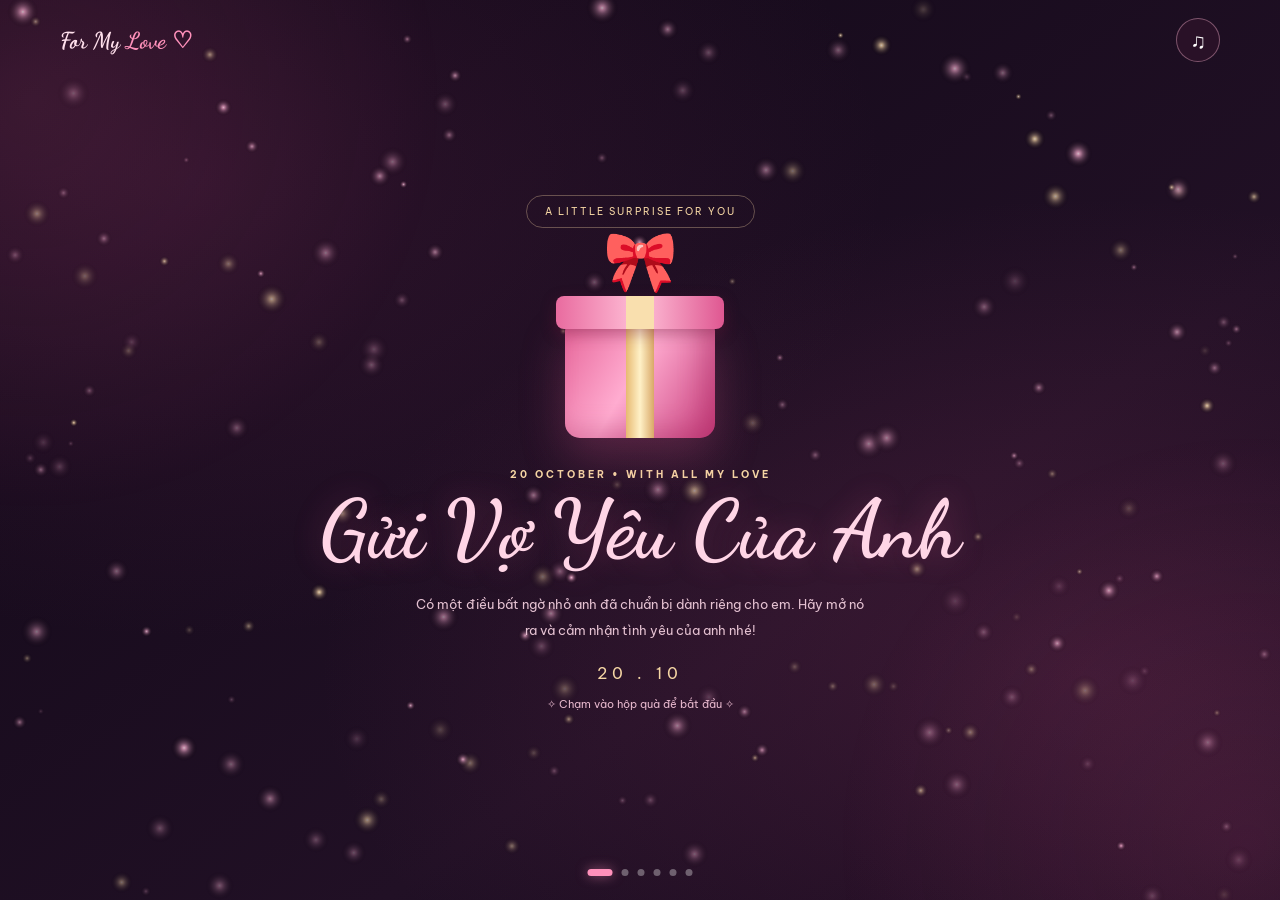
<file: HoangKun_20-10_da_thay_5_anh.html>
<!DOCTYPE html>
<html lang="vi">
<head>
<meta charset="UTF-8">
<meta name="viewport" content="width=device-width,initial-scale=1,viewport-fit=cover">
<meta name="theme-color" content="#100817">
<title>Gửi Vợ Yêu ❤️ | 20/10</title>
<link rel="preconnect" href="https://fonts.googleapis.com">
<link rel="preconnect" href="https://fonts.gstatic.com" crossorigin>
<link href="https://fonts.googleapis.com/css2?family=Be+Vietnam+Pro:wght@400;500;600;700&family=Dancing+Script:wght@500;600;700&display=swap" rel="stylesheet">
<style>
:root{
    --bg:#100817;
    --pink:#ff91bb;
    --rose:#e85c96;
    --gold:#f5d6a4;
    --cream:#fff3e8;
    --text:#ffeaf2;
    --muted:#e5c2d2;
    --ease:cubic-bezier(.22,1,.36,1);
}
*{margin:0;padding:0;box-sizing:border-box}
html,body{
    width:100%;
    height:100%;
    overflow:hidden;
    background:var(--bg);
}
body{
    color:var(--text);
    font-family:"Be Vietnam Pro",sans-serif;
    -webkit-tap-highlight-color:transparent;
}
button{
    font:inherit;
    cursor:pointer;
    -webkit-tap-highlight-color:transparent;
}
button:focus-visible{
    outline:2px solid var(--gold);
    outline-offset:4px;
}
canvas{
    position:fixed;
    inset:0;
    width:100%;
    height:100%;
    pointer-events:none;
}
#stars{z-index:1}
#particles{z-index:30}
.background{
    position:fixed;
    inset:0;
    z-index:0;
    pointer-events:none;
    background:
        radial-gradient(ellipse at 15% 20%,#6c285244,transparent 45%),
        radial-gradient(ellipse at 85% 75%,#8c366044,transparent 50%),
        linear-gradient(145deg,#100817,#211025 65%,#14091c);
}
.aurora{
    position:absolute;
    width:65vmax;
    height:65vmax;
    border-radius:50%;
    background:radial-gradient(circle,#e85c9620,transparent 70%);
    animation:auroraMove 20s ease-in-out infinite alternate;
}
.aurora.one{left:-30%;top:-35%}
.aurora.two{
    right:-30%;
    bottom:-40%;
    animation-delay:-10s;
}
@keyframes auroraMove{
    to{transform:translate3d(12%,10%,0) scale(1.12)}
}
.topbar{
    position:fixed;
    z-index:50;
    top:0;
    left:0;
    right:0;
    display:flex;
    justify-content:space-between;
    align-items:center;
    padding:18px clamp(18px,5vw,60px);
    pointer-events:none;
}
.brand{
    font:700 23px "Dancing Script",cursive;
    color:#ffe0ec;
}
.brand span{color:var(--pink)}
.music-btn{
    width:44px;
    height:44px;
    border-radius:50%;
    border:1px solid #ffb9d566;
    background:#2b1228e8;
    color:white;
    font-size:21px;
    pointer-events:auto;
}
.music-btn.playing{
    box-shadow:0 0 22px #ff8db866;
    animation:musicPulse 2s infinite;
}
@keyframes musicPulse{
    50%{box-shadow:0 0 35px #ff8db899}
}
.scene{
    position:fixed;
    inset:0;
    z-index:3;
    display:flex;
    align-items:center;
    justify-content:center;
    padding:76px 20px 70px;
    text-align:center;
    opacity:0;
    visibility:hidden;
    pointer-events:none;
    transform:translate3d(0,24px,0) scale(.985);
    transition:
        opacity .7s ease,
        transform .9s var(--ease),
        visibility .7s;
}
.scene.active{
    opacity:1;
    visibility:visible;
    pointer-events:auto;
    transform:translate3d(0,0,0) scale(1);
}
.scene-inner{
    width:100%;
    max-width:1050px;
    margin:auto;
}
.eyebrow{
    color:var(--gold);
    font-size:10px;
    font-weight:700;
    letter-spacing:3px;
    text-transform:uppercase;
}
.heading{
    font:700 clamp(43px,7vw,82px)/1.2 "Dancing Script",cursive;
    color:#ffd5e6;
    text-shadow:0 0 30px #e85c9644;
}
.subtitle{
    max-width:590px;
    margin:14px auto 0;
    color:var(--muted);
    font-size:clamp(12px,2.5vw,15px);
    line-height:2;
}
.btn{
    position:relative;
    display:inline-flex;
    align-items:center;
    justify-content:center;
    min-height:48px;
    padding:13px 26px;
    border:1px solid #ffcfdfaa;
    border-radius:100px;
    background:linear-gradient(135deg,#ff9ec6,#df558f);
    color:white;
    font-size:13px;
    font-weight:700;
    box-shadow:0 10px 28px #e85c9644;
    transition:transform .25s,box-shadow .25s;
}
.btn:active{transform:scale(.96)}
.btn:hover{box-shadow:0 14px 35px #e85c9677}
.actions{
    display:flex;
    justify-content:center;
    gap:12px;
    flex-wrap:wrap;
    margin-top:25px;
}
.progress{
    position:fixed;
    z-index:49;
    bottom:24px;
    left:50%;
    transform:translateX(-50%);
    display:flex;
    align-items:center;
    gap:9px;
}
.progress button{
    width:7px;
    height:7px;
    border:0;
    border-radius:20px;
    background:#ffffff55;
    transition:width .35s,background .35s;
}
.progress button.active{
    width:25px;
    background:var(--pink);
    box-shadow:0 0 12px #ff91bb88;
}
.floating-petal{
    position:fixed;
    z-index:4;
    top:-45px;
    pointer-events:none;
    color:#ffb5d0;
    animation:petalFall linear forwards;
}
@keyframes petalFall{
    0%{opacity:0;transform:translate3d(0,-30px,0) rotate(0)}
    12%{opacity:.7}
    85%{opacity:.7}
    100%{
        opacity:0;
        transform:translate3d(var(--drift),110vh,0) rotate(480deg);
    }
}
@keyframes float{
    0%,100%{transform:translate3d(0,0,0)}
    50%{transform:translate3d(0,-12px,0)}
}
@keyframes breathe{
    0%,100%{transform:scale(1)}
    50%{transform:scale(1.045)}
}

/* CẢNH 1 - HỘP QUÀ */
.intro-badge{
    display:inline-block;
    padding:9px 18px;
    border:1px solid #f5d6a455;
    border-radius:40px;
    color:var(--gold);
    font-size:10px;
    letter-spacing:2px;
    margin-bottom:20px;
}
.gift{
    position:relative;
    display:block;
    width:190px;
    height:205px;
    margin:0 auto 15px;
    border:0;
    background:transparent;
    animation:float 4s ease-in-out infinite;
}
.gift-box{
    position:absolute;
    width:150px;
    height:115px;
    left:20px;
    bottom:15px;
    border-radius:8px 8px 15px 15px;
    background:linear-gradient(120deg,#e7669a,#ffacd0 45%,#c73c7b);
    box-shadow:0 18px 45px #e85c9644,inset -12px -8px 25px #9e245b55;
}
.gift-box:before{
    content:"";
    position:absolute;
    left:calc(50% - 14px);
    width:28px;
    height:100%;
    background:linear-gradient(90deg,#e7b971,#fff1c7,#d9a868);
}
.gift-lid{
    position:absolute;
    left:11px;
    bottom:124px;
    width:168px;
    height:33px;
    border-radius:8px;
    background:linear-gradient(90deg,#e96b9f,#ffc0d8,#df5791);
    box-shadow:0 5px 15px #6d173a66;
    transform-origin:20% 90%;
    transition:transform 1s var(--ease),opacity .7s;
}
.gift-lid:after{
    content:"";
    position:absolute;
    left:calc(50% - 14px);
    width:28px;
    height:100%;
    background:#f9dfae;
}
.gift-bow{
    position:absolute;
    left:50%;
    bottom:155px;
    transform:translateX(-50%);
    font-size:60px;
    transition:transform 1s var(--ease),opacity .7s;
}
.gift.open .gift-lid{
    transform:translate(-45px,-95px) rotate(-35deg);
    opacity:0;
}
.gift.open .gift-bow{
    transform:translate(-50%,-110px) rotate(30deg) scale(.5);
    opacity:0;
}
.intro-text{
    max-width:450px;
    margin:12px auto;
    color:var(--muted);
    font-size:13px;
    line-height:2;
}
.date{
    margin-top:20px;
    color:var(--gold);
    letter-spacing:5px;
}
.hint{
    margin-top:14px;
    color:#e8b9ce;
    font-size:11px;
    animation:hintPulse 2.5s infinite;
}
@keyframes hintPulse{50%{opacity:.45}}

/* CẢNH 2 - BÓ HOA */
.flower-layout{
    display:flex;
    align-items:center;
    justify-content:center;
    gap:clamp(15px,4vw,60px);
    text-align:left;
}
.flower-copy{width:44%;max-width:440px}
.flower-copy .heading{margin:15px 0}
.flower-copy .subtitle{margin:0}
.flower-copy .actions{justify-content:flex-start}
.flower-art{
    position:relative;
    width:min(45vw,430px);
    height:min(65vh,560px);
    display:grid;
    place-items:center;
    animation:float 6s ease-in-out infinite;
}
.flower-halo{
    position:absolute;
    width:85%;
    aspect-ratio:1;
    border-radius:50%;
    background:radial-gradient(circle,#ff8cbd38,transparent 70%);
    animation:breathe 6s infinite;
}
.flower-art svg{
    position:relative;
    width:100%;
    height:100%;
    overflow:visible;
    filter:drop-shadow(0 15px 20px #0006);
}
.rose-head{
    transform-box:fill-box;
    transform-origin:center;
    animation:roseBreathe 5s ease-in-out infinite;
}
.rose-head:nth-child(even){animation-delay:-2s}
@keyframes roseBreathe{
    50%{transform:scale(1.045) rotate(2deg)}
}
.flower-note{
    margin-top:15px;
    color:#ffd1e2;
    font:600 25px "Dancing Script",cursive;
}
.flower-glitter{
    position:absolute;
    color:var(--gold);
    font-size:22px;
    animation:float 3s infinite;
}
.flower-glitter.one{left:5%;top:20%}
.flower-glitter.two{right:4%;top:32%;animation-delay:-1s}
.flower-glitter.three{left:16%;bottom:25%;animation-delay:-2s}

/* CẢNH 3 - ALBUM */
.album-header{margin-bottom:20px}
.album-header .heading{font-size:clamp(38px,6vw,65px)}
.album-stage{
    position:relative;
    width:min(90vw,790px);
    height:min(48vh,410px);
    margin:0 auto;
    perspective:1200px;
}
.polaroid{
    position:absolute;
    top:50%;
    left:50%;
    width:clamp(135px,24vw,245px);
    aspect-ratio:.78;
    padding:10px 10px 42px;
    border:0;
    background:#fffaf7;
    box-shadow:0 15px 35px #0008;
    transform:
        translate(-50%,-50%)
        translateX(var(--offset))
        rotate(var(--rotation))
        scale(var(--scale));
    transition:transform .85s var(--ease),opacity .5s;
    z-index:var(--z);
    backface-visibility:hidden;
}
.polaroid img{
    width:100%;
    height:100%;
    object-fit:cover;
    background:#f2c5d6;
}
.photo-caption{
    position:absolute;
    left:0;
    bottom:9px;
    width:100%;
    text-align:center;
    font:600 clamp(15px,2vw,23px) "Dancing Script",cursive;
    color:#9d5473;
}
.polaroid.selected{
    transform:translate(-50%,-50%) rotate(0) scale(1.12);
    z-index:20;
    box-shadow:0 22px 50px #000a,0 0 28px #ff9bc755;
}
.album-note{
    color:#e5c1d3;
    font-size:12px;
    line-height:1.8;
}
.album-controls{
    display:flex;
    align-items:center;
    justify-content:center;
    gap:22px;
    margin-top:13px;
}
.album-arrow{
    width:40px;
    height:40px;
    border-radius:50%;
    border:1px solid #ffbfd877;
    background:#ffffff12;
    color:white;
    font-size:24px;
}
.album-count{
    color:var(--gold);
    font-size:12px;
}

/* CẢNH 4 - LỜI YÊU */
#scene4{overflow:hidden}
.love-cloud{
    position:absolute;
    inset:0;
    overflow:hidden;
    pointer-events:none;
}
.love-item{
    position:absolute;
    left:var(--x);
    top:var(--y);
    color:#ffb2d1;
    font-size:var(--size);
    opacity:var(--opacity);
    white-space:nowrap;
    text-shadow:0 0 10px #ff6baa66;
    animation:loveDrift var(--duration) ease-in-out infinite alternate;
    animation-delay:var(--delay);
}
@keyframes loveDrift{
    from{transform:translate3d(-12px,14px,0) rotate(-5deg)}
    to{transform:translate3d(15px,-20px,0) rotate(5deg)}
}
.love-center{
    position:relative;
    z-index:5;
    max-width:540px;
    margin:auto;
    padding:30px 15px;
}
.love-center:before{
    content:"";
    position:absolute;
    z-index:-1;
    inset:-20%;
    background:radial-gradient(ellipse,#140918ee,transparent 70%);
}
.love-center .heading{font-size:clamp(45px,8vw,85px)}
#scene4 .actions{
    position:absolute;
    bottom:11%;
    left:0;
    width:100%;
}

/* CẢNH 5 - ĐIỀU ƯỚC */
.wish-photo{
    position:relative;
    width:min(56vw,250px);
    aspect-ratio:1;
    margin:20px auto;
    padding:9px;
    border:2px solid #ffd0e0;
    border-radius:50%;
    box-shadow:0 0 30px #ff82b855,0 0 75px #ff82b822;
    animation:float 5s ease-in-out infinite;
}
.wish-photo:before{
    content:"";
    position:absolute;
    inset:-13px;
    border:1px dashed #f5d6a477;
    border-radius:50%;
    animation:rotateRing 30s linear infinite;
}
@keyframes rotateRing{to{transform:rotate(360deg)}}
.wish-photo img{
    width:100%;
    height:100%;
    border-radius:50%;
    object-fit:cover;
}
.wish-stars{
    color:var(--gold);
    font-size:26px;
    letter-spacing:15px;
    margin:20px 0;
    animation:hintPulse 3s infinite;
}
.wish-text{
    max-width:520px;
    margin:15px auto;
    color:var(--muted);
    font-size:14px;
    line-height:2.1;
}
.wish-message{
    min-height:38px;
    margin-top:15px;
    color:#ffd6e5;
    font:600 26px "Dancing Script",cursive;
}

/* CẢNH 6 - LÁ THƯ */
.letter-title{
    margin-bottom:24px;
    color:#ffd5e5;
    font:700 clamp(36px,6vw,65px) "Dancing Script",cursive;
}
.envelope{
    position:relative;
    display:block;
    width:min(86vw,490px);
    height:300px;
    margin:0 auto;
    border:0;
    background:transparent;
    perspective:1000px;
    filter:drop-shadow(0 20px 25px #0007);
}
.envelope-body{
    position:absolute;
    inset:0;
    overflow:hidden;
    border-radius:9px;
    background:linear-gradient(135deg,#f9d3db,#dca0b6);
}
.envelope-back{
    position:absolute;
    inset:0;
    background:#eab5c4;
    clip-path:polygon(0 0,100% 0,50% 60%);
}
.envelope-front{
    position:absolute;
    z-index:3;
    inset:0;
    background:linear-gradient(135deg,#ffe4e7,#e8b2c2);
    clip-path:polygon(0 100%,50% 43%,100% 100%);
}
.envelope-left{
    position:absolute;
    z-index:2;
    inset:0;
    background:#f2c6d0;
    clip-path:polygon(0 0,52% 55%,0 100%);
}
.envelope-right{
    position:absolute;
    z-index:2;
    inset:0;
    background:#e9b3c4;
    clip-path:polygon(100% 0,48% 55%,100% 100%);
}
.envelope-flap{
    position:absolute;
    z-index:5;
    top:0;
    left:0;
    width:100%;
    height:65%;
    background:linear-gradient(#ffe2e8,#e7a9bf);
    clip-path:polygon(0 0,100% 0,50% 100%);
    transform-origin:top center;
    transition:transform 1s var(--ease);
}
.envelope-seal{
    position:absolute;
    z-index:6;
    top:43%;
    left:50%;
    transform:translate(-50%,-50%);
    display:grid;
    place-items:center;
    width:77px;
    height:77px;
    border:5px double #ffd4df;
    border-radius:50%;
    background:radial-gradient(circle at 30% 25%,#f4a7bf,#ad426e);
    color:white;
    font:700 27px "Dancing Script",cursive;
    transition:opacity .6s,transform .6s;
}
.envelope.open .envelope-flap{
    transform:rotateX(180deg);
    z-index:1;
}
.envelope.open .envelope-seal{
    opacity:0;
    transform:translate(-50%,-50%) scale(.3);
}
.envelope.open{
    animation:envelopeExit 1s 1s forwards;
}
@keyframes envelopeExit{
    to{opacity:0;transform:translateY(70px) scale(.85)}
}
.letter-paper{
    display:none;
    width:min(92vw,680px);
    max-height:min(76vh,750px);
    margin:auto;
    padding:clamp(25px,5vw,52px);
    overflow-y:auto;
    border-radius:12px;
    background:linear-gradient(135deg,#fffdf7,#ffedf2);
    color:#7d455b;
    box-shadow:0 25px 70px #0009;
    text-align:left;
    scrollbar-width:thin;
}
.letter-paper.visible{
    display:block;
    animation:paperEnter 1s var(--ease) both;
}
@keyframes paperEnter{
    from{opacity:0;transform:translateY(70px) scale(.9)}
    to{opacity:1;transform:none}
}
.paper-top{
    text-align:center;
    color:#c57b9b;
    font-size:11px;
    letter-spacing:3px;
}
.paper-heading{
    margin:12px 0 25px;
    color:#bc4e7c;
    text-align:center;
    font:700 clamp(38px,6vw,58px) "Dancing Script",cursive;
}
.paper-body{
    white-space:pre-line;
    font-size:14px;
    line-height:2.1;
}
.paper-signature{
    margin-top:30px;
    color:#b94c7d;
    text-align:right;
    font:700 29px "Dancing Script",cursive;
}
.paper-bottom{
    display:flex;
    justify-content:center;
    margin-top:28px;
}
.close-letter{
    position:absolute;
    z-index:10;
    top:70px;
    right:20px;
    display:none;
    width:40px;
    height:40px;
    border:1px solid #ffcada88;
    border-radius:50%;
    background:#ffffff15;
    color:white;
    font-size:25px;
}
.close-letter.visible{display:block}

/* HIỆU ỨNG PHỤ */
.meteor{
    position:fixed;
    z-index:2;
    top:var(--top);
    left:var(--left);
    width:100px;
    height:2px;
    border-radius:100%;
    background:linear-gradient(90deg,transparent,#ffb8d6,#fff);
    box-shadow:0 0 12px #ffb8d6;
    pointer-events:none;
    animation:meteorMove 1.6s ease-out forwards;
}
@keyframes meteorMove{
    0%{opacity:0;transform:translate3d(0,0,0) rotate(-32deg)}
    15%{opacity:1}
    100%{
        opacity:0;
        transform:translate3d(-220px,150px,0) rotate(-32deg);
    }
}
.touch-heart{
    position:fixed;
    z-index:45;
    pointer-events:none;
    color:#ffc0da;
    font-size:var(--size);
    text-shadow:0 0 12px #ff76ac;
    animation:heartRise 1.4s ease-out forwards;
}
@keyframes heartRise{
    0%{opacity:0;transform:translate(-50%,-50%) scale(.4)}
    20%{opacity:1}
    100%{
        opacity:0;
        transform:translate(calc(-50% + var(--drift)),-125px) scale(1.2);
    }
}
.flash{
    position:fixed;
    z-index:44;
    inset:0;
    opacity:0;
    pointer-events:none;
    background:radial-gradient(
        circle at var(--x,50%) var(--y,50%),
        #fff8f0aa,
        #ff91bd33 20%,
        transparent 65%
    );
}
.flash.show{animation:flashLight 1s forwards}
@keyframes flashLight{
    0%{opacity:0}
    25%{opacity:.8}
    100%{opacity:0}
}
.final-heart{
    position:fixed;
    z-index:60;
    inset:0;
    display:none;
    place-items:center;
    pointer-events:none;
    background:#12071688;
}
.final-heart.show{
    display:grid;
    animation:finalFade 3s forwards;
}
.final-heart span{
    font-size:clamp(100px,25vw,230px);
    animation:finalScale 2s var(--ease) forwards;
}
@keyframes finalScale{
    0%{transform:scale(.2);opacity:0}
    50%{transform:scale(1.2);opacity:1}
    100%{transform:scale(1);opacity:1}
}
@keyframes finalFade{
    0%,70%{opacity:1}
    100%{opacity:0}
}
.toast{
    position:fixed;
    z-index:100;
    bottom:65px;
    left:50%;
    width:max-content;
    max-width:90vw;
    padding:12px 19px;
    border:1px solid #ffb6d277;
    border-radius:40px;
    background:#2a1028ee;
    color:#ffe4ef;
    font-size:12px;
    text-align:center;
    opacity:0;
    pointer-events:none;
    transform:translate(-50%,20px);
    transition:opacity .3s,transform .3s;
}
.toast.show{
    opacity:1;
    transform:translate(-50%,0);
}

/* RESPONSIVE */
@media(max-width:720px){
    .scene{padding:75px 17px 60px}
    .flower-layout{
        flex-direction:column-reverse;
        gap:0;
        text-align:center;
    }
    .flower-art{
        width:min(75vw,330px);
        height:min(43vh,390px);
    }
    .flower-copy{width:100%;max-width:450px}
    .flower-copy .heading{
        font-size:clamp(40px,9vw,60px);
        margin:7px 0;
    }
    .flower-copy .subtitle{margin:auto}
    .flower-copy .actions{justify-content:center}
    .flower-note{font-size:21px;margin-top:5px}
    .album-stage{height:min(43vh,350px)}
    .polaroid{
        width:clamp(120px,38vw,190px);
        padding:7px 7px 32px;
    }
    .album-header .heading{font-size:43px}
    .album-note{font-size:11px}
    .envelope{height:235px}
    .letter-paper{max-height:72vh}
    .paper-body{font-size:13px}
    .music-btn{background:#241022f0}
    .aurora{opacity:.75}
}
@media(max-width:390px){
    .intro-badge{margin-bottom:8px}
    .gift{height:180px;margin-bottom:0}
    .intro-text{font-size:12px}
    .flower-art{height:37vh}
    .album-stage{height:38vh}
    .envelope{height:205px}
}
@media(max-height:680px){
    .scene{padding-top:65px;padding-bottom:45px}
    .gift{height:165px;margin-bottom:0}
    .intro-badge{margin-bottom:8px}
    .flower-art{height:38vh}
    .flower-note{display:none}
    .album-stage{height:36vh}
    .envelope{height:200px}
    .letter-title{margin-bottom:12px}
}
@media(prefers-reduced-motion:reduce){
    *,*:before,*:after{
        animation-duration:.01ms!important;
        animation-iteration-count:1!important;
    }
}

    
/* =========================================
   MOBILE RESPONSIVE FIX - 20/10
   GIỮ NGUYÊN TOÀN BỘ CODE CŨ
========================================= */

/* Đảm bảo mọi cảnh có thể cuộn khi cần */
.scene{
    min-height:0;
    overflow-x:hidden;
    overflow-y:auto;
    overscroll-behavior:contain;
    -webkit-overflow-scrolling:touch;
    scrollbar-width:none;
}
.scene::-webkit-scrollbar{
    display:none;
}

/* Giữ nội dung nằm trong màn hình */
.scene-inner{
    min-width:0;
    flex-shrink:0;
}
.scene.active{
    visibility:visible;
}

/* Lá thư không bị mất phần cuối */
.letter-paper{
    overscroll-behavior:contain;
    -webkit-overflow-scrolling:touch;
}

/* Điện thoại */
@media(max-width:720px){

    html,body{
        width:100%;
        height:100%;
        overflow:hidden;
    }

    .scene{
        height:100%;
        height:100dvh;
        padding:
            max(65px,env(safe-area-inset-top))
            14px
            max(75px,env(safe-area-inset-bottom));
        justify-content:flex-start;
        align-items:center;
    }

    .scene-inner{
        width:100%;
        max-width:100%;
        margin:auto;
    }

    .heading{
        font-size:clamp(32px,9vw,52px);
        line-height:1.12;
    }

    .subtitle{
        font-size:12px;
        line-height:1.7;
        margin-top:8px;
    }

    .btn{
        min-height:43px;
        padding:11px 17px;
        font-size:11px;
        max-width:100%;
        white-space:normal;
        text-align:center;
    }

    .actions{
        margin-top:14px;
        gap:9px;
    }

    .topbar{
        padding:12px 15px;
    }

    .brand{
        font-size:21px;
    }

    .music-btn{
        width:38px;
        height:38px;
    }

    .progress{
        bottom:max(14px,env(safe-area-inset-bottom));
    }

    /* Cảnh 1 */
    .intro-badge{
        margin-bottom:10px;
    }

    .gift{
        transform-origin:center;
        margin-bottom:4px;
    }

    .intro-text{
        font-size:12px;
        line-height:1.7;
    }

    .date{
        margin-top:12px;
    }

    /* Cảnh 2: Bó hoa */
    .flower-layout{
        flex-direction:column-reverse;
        gap:5px;
        text-align:center;
    }

    .flower-art{
        width:min(70vw,290px);
        height:clamp(160px,35dvh,320px);
        flex-shrink:0;
    }

    .flower-copy{
        width:100%;
        max-width:100%;
    }

    .flower-copy .heading{
        font-size:clamp(34px,8.5vw,48px);
        margin:5px 0;
    }

    .flower-copy .actions{
        justify-content:center;
    }

    .flower-note{
        font-size:20px;
        margin-top:6px;
    }

    /* Cảnh 3: Album */
    .album-header{
        margin-bottom:8px;
    }

    .album-header .heading{
        font-size:clamp(32px,8vw,45px);
    }

    .album-stage{
        width:100%;
        height:clamp(180px,35dvh,320px);
    }

    .polaroid{
        width:clamp(105px,35vw,165px);
        padding:6px 6px 27px;
    }

    .album-controls{
        margin-top:8px;
    }

    .album-note{
        font-size:10px;
    }

    /* Cảnh 4: Lời yêu */
    #scene4{
        overflow-y:auto;
    }

    .love-center{
        margin:auto;
        padding:20px 10px 90px;
    }

    .love-center .heading{
        font-size:clamp(42px,10vw,64px);
    }

    #scene4 .actions{
        position:relative;
        bottom:auto;
        left:auto;
        width:100%;
        margin:0 auto 20px;
    }

    /* Cảnh 5: Điều ước */
    .wish-photo{
        width:min(45vw,180px);
        margin:12px auto;
    }

    .wish-stars{
        font-size:20px;
        margin:10px 0;
    }

    .wish-text{
        font-size:12px;
        line-height:1.7;
        margin:8px auto;
    }

    .wish-message{
        font-size:22px;
        margin-top:8px;
    }

    /* Cảnh 6: Phong thư */
    .letter-title{
        font-size:clamp(33px,8vw,49px);
        margin-bottom:15px;
    }

    .envelope{
        width:min(85vw,380px);
        height:clamp(175px,27dvh,235px);
    }

    .letter-paper{
        width:100%;
        max-height:calc(100dvh - 145px);
        padding:23px 18px;
    }

    .paper-heading{
        font-size:clamp(34px,8vw,48px);
    }

    .paper-body{
        font-size:12px;
        line-height:1.9;
    }

    .paper-bottom{
        margin-top:20px;
        padding-bottom:10px;
    }

    .close-letter{
        top:60px;
        right:12px;
    }
}

/* Điện thoại nhỏ hoặc màn hình thấp */
@media(max-width:390px),(max-height:650px){

    .scene{
        padding-top:58px;
        padding-bottom:65px;
    }

    .heading{
        font-size:clamp(30px,8vw,43px);
    }

    .gift{
        height:165px;
    }

    .flower-art{
        height:clamp(140px,30dvh,240px);
    }

    .album-stage{
        height:clamp(160px,30dvh,250px);
    }

    .wish-photo{
        width:min(38vw,145px);
    }

    .envelope{
        height:clamp(150px,24dvh,200px);
    }
}

/* Điện thoại nằm ngang */
@media(max-height:480px) and (orientation:landscape){

    .scene{
        padding-top:60px;
        padding-bottom:50px;
    }

    .flower-art{
        height:220px;
    }

    .album-stage{
        height:200px;
    }

    .letter-paper{
        max-height:calc(100dvh - 105px);
    }
}

</style>
</head>
<body>

<div class="background">
    <div class="aurora one"></div>
    <div class="aurora two"></div>
</div>

<canvas id="stars"></canvas>
<canvas id="particles"></canvas>

<header class="topbar">
    <div class="brand">For My <span>Love ♡</span></div>
    <button class="music-btn" id="musicBtn" aria-label="Bật tắt nhạc">♫</button>
</header>

<!-- CẢNH 1 -->
<section class="scene active" id="scene1">
    <div class="scene-inner">
        <div class="intro-badge">A LITTLE SURPRISE FOR YOU</div>
        <button class="gift" id="giftBtn" aria-label="Mở hộp quà">
            <span class="gift-box"></span>
            <span class="gift-lid"></span>
            <span class="gift-bow">🎀</span>
        </button>
        <p class="eyebrow">20 OCTOBER • WITH ALL MY LOVE</p>
        <h1 class="heading">Gửi Vợ Yêu Của Anh</h1>
        <p class="intro-text">
            Có một điều bất ngờ nhỏ anh đã chuẩn bị dành riêng cho em.
            Hãy mở nó ra và cảm nhận tình yêu của anh nhé!
        </p>
        <p class="date">20 . 10</p>
        <p class="hint">✧ Chạm vào hộp quà để bắt đầu ✧</p>
    </div>
</section>

<!-- CẢNH 2 -->
<section class="scene" id="scene2">
    <div class="scene-inner flower-layout">
        <div class="flower-copy">
            <p class="eyebrow">A BOUQUET JUST FOR YOU</p>
            <h2 class="heading">Một Bó Hoa<br>Dành Cho Em</h2>
            <p class="subtitle">
                Mỗi bông hoa là một lời yêu thương.
                Mỗi cánh hoa là một lời chúc bình an.
                Và tất cả đều dành riêng cho vợ yêu của anh.
            </p>
            <p class="flower-note">
                Em xứng đáng với những điều dịu dàng nhất ♡
            </p>
            <div class="actions">
                <button class="btn" data-next="3">
                    Những kỷ niệm của chúng mình →
                </button>
            </div>
        </div>

        <div class="flower-art">
            <div class="flower-halo"></div>
            <svg viewBox="0 0 440 560" xmlns="http://www.w3.org/2000/svg">
                <defs>
                    <radialGradient id="rosePink">
                        <stop stop-color="#fff2ef"/>
                        <stop offset=".3" stop-color="#ffb9cd"/>
                        <stop offset=".7" stop-color="#ed7fa6"/>
                        <stop offset="1" stop-color="#b94c78"/>
                    </radialGradient>
                    <radialGradient id="roseCream">
                        <stop stop-color="#fffef2"/>
                        <stop offset=".4" stop-color="#ffe9dc"/>
                        <stop offset="1" stop-color="#e3a4aa"/>
                    </radialGradient>
                    <linearGradient id="paperWrap" x1="0" y1="0" x2="1" y2="1">
                        <stop stop-color="#fff4ed"/>
                        <stop offset=".5" stop-color="#efc8d1"/>
                        <stop offset="1" stop-color="#c982a0"/>
                    </linearGradient>
                    <linearGradient id="ribbon" x1="0" y1="0" x2="1" y2="1">
                        <stop stop-color="#ffe4eb"/>
                        <stop offset=".5" stop-color="#e990af"/>
                        <stop offset="1" stop-color="#bb527e"/>
                    </linearGradient>
                    <g id="roseShape">
                        <path d="M0 -45 C-25 -60 -55 -30 -46 1 C-52 28 -20 52 3 45 C32 55 55 24 46 -4 C55 -30 25 -56 0 -45" fill="url(#rosePink)"/>
                        <path d="M-30 -27 Q-8 -49 11 -28 Q-7 -7 -30 -27" fill="#ffe0e5"/>
                        <path d="M10 -30 Q43 -36 38 -3 Q17 -4 10 -30" fill="#f18eae"/>
                        <path d="M-39 5 Q-26 35 -3 37 Q-9 13 -39 5" fill="#e879a0"/>
                        <path d="M9 35 Q40 30 40 4 Q16 10 9 35" fill="#f7a8c2"/>
                        <path d="M-25 -6 Q-18 -27 6 -25 Q29 -20 25 5 Q22 28 -2 25 Q-23 22 -25 -6" fill="#ffbdd0"/>
                        <path d="M-12 -9 Q-2 -24 15 -12 Q26 0 11 13 Q-7 23 -15 6 Q-18 -7 -2 -11 Q11 -12 13 0 Q13 9 2 8" fill="none" stroke="#d66c94" stroke-width="4"/>
                    </g>
                    <g id="creamShape">
                        <circle r="43" fill="url(#roseCream)"/>
                        <path d="M-31 -15 Q-17 -42 8 -28 Q-2 -8 -31 -15" fill="#fff9e9"/>
                        <path d="M10 -29 Q40 -27 37 5 Q16 2 10 -29" fill="#f8d4cd"/>
                        <path d="M-34 9 Q-16 39 6 34 Q0 14 -34 9" fill="#f4c5c7"/>
                        <path d="M5 33 Q36 26 33 0 Q10 9 5 33" fill="#ffe8d7"/>
                        <path d="M-21 -5 Q-17 -25 5 -23 Q27 -18 23 5 Q17 26 -3 21 Q-22 17 -21 -5" fill="#fff0e1"/>
                        <path d="M-10 -7 Q4 -20 14 -7 Q21 5 7 12 Q-7 16 -12 4 Q-14 -6 0 -9 Q11 -9 10 3" fill="none" stroke="#dda6ad" stroke-width="4"/>
                    </g>
                    <g id="leaf">
                        <path d="M0 0 Q-37 -48 -10 -69 Q20 -41 0 0" fill="#5a8063"/>
                        <path d="M0 0 L-10 -64" stroke="#a5c19b" stroke-width="2"/>
                    </g>
                </defs>
                <g stroke="#64866a" stroke-width="5" fill="none">
                    <path d="M220 455 Q175 290 115 145"/>
                    <path d="M220 455 Q220 280 210 90"/>
                    <path d="M220 455 Q255 280 320 145"/>
                    <path d="M220 455 Q155 330 75 255"/>
                    <path d="M220 455 Q295 330 365 245"/>
                    <path d="M220 455 Q190 290 150 235"/>
                    <path d="M220 455 Q245 290 290 230"/>
                </g>
                <g>
                    <use href="#leaf" transform="translate(140 300) rotate(-55)"/>
                    <use href="#leaf" transform="translate(285 305) rotate(60)"/>
                    <use href="#leaf" transform="translate(175 200) rotate(-25)"/>
                    <use href="#leaf" transform="translate(260 210) rotate(35)"/>
                    <use href="#leaf" transform="translate(100 345) rotate(-70)"/>
                    <use href="#leaf" transform="translate(335 350) rotate(70)"/>
                </g>
                <g class="rose-head"><use href="#creamShape" transform="translate(215 105) scale(1.12)"/></g>
                <g class="rose-head"><use href="#roseShape" transform="translate(137 142) scale(1.04)"/></g>
                <g class="rose-head"><use href="#creamShape" transform="translate(293 142) scale(1.05)"/></g>
                <g class="rose-head"><use href="#roseShape" transform="translate(75 232) scale(.92)"/></g>
                <g class="rose-head"><use href="#roseShape" transform="translate(360 232) scale(.92)"/></g>
                <g class="rose-head"><use href="#roseShape" transform="translate(213 200) scale(1.12)"/></g>
                <g class="rose-head"><use href="#creamShape" transform="translate(143 250) scale(.97)"/></g>
                <g class="rose-head"><use href="#roseShape" transform="translate(288 250) scale(.97)"/></g>
                <g class="rose-head"><use href="#roseShape" transform="translate(215 296) scale(1.02)"/></g>
                <path d="M45 295 Q110 342 220 360 Q320 325 394 295 L323 454 L220 540 L113 454Z" fill="url(#paperWrap)"/>
                <path d="M45 295 L220 360 L113 454Z" fill="#fff4ed" opacity=".9"/>
                <path d="M394 295 L220 360 L323 454Z" fill="#dba2b7" opacity=".9"/>
                <path d="M113 454 L220 540 L220 360Z" fill="#ffe8e8" opacity=".85"/>
                <path d="M323 454 L220 540 L220 360Z" fill="#efbdc8" opacity=".8"/>
                <path d="M220 410 C160 350 130 405 190 425 L220 416 C280 360 315 408 245 428Z" fill="url(#ribbon)" stroke="#ffe7e9" stroke-width="3"/>
                <path d="M211 417 Q155 452 178 510 L220 456 L256 514 Q278 452 229 417Z" fill="#e995b0" stroke="#ffe0e9" stroke-width="3"/>
                <ellipse cx="220" cy="419" rx="21" ry="17" fill="#b94e79" stroke="#ffe7ee" stroke-width="4"/>
                <path d="M209 419 Q220 408 231 419 Q220 432 209 419" fill="#ffd8e3"/>
            </svg>
            <span class="flower-glitter one">✦</span>
            <span class="flower-glitter two">✧</span>
            <span class="flower-glitter three">✦</span>
        </div>
    </div>
</section>

<!-- CẢNH 3 -->
<section class="scene" id="scene3">
    <div class="scene-inner">
        <div class="album-header">
            <p class="eyebrow">OUR LITTLE MEMORIES</p>
            <h2 class="heading">Những Điều Anh Trân Trọng</h2>
            <p class="subtitle">
                Mỗi khoảnh khắc bên em đều là một điều đáng nhớ.
            </p>
        </div>
        <div class="album-stage" id="albumStage"></div>
        <p class="album-note">
            Chạm vào từng bức ảnh để xem kỷ niệm của chúng mình ♡
        </p>
        <div class="album-controls">
            <button class="album-arrow" id="prevPhoto">‹</button>
            <span class="album-count" id="albumCount">01 / 05</span>
            <button class="album-arrow" id="nextPhoto">›</button>
        </div>
        <div class="actions">
            <button class="btn" data-next="4">
                Một điều anh muốn nói →
            </button>
        </div>
    </div>
</section>

<!-- CẢNH 4 -->
<section class="scene" id="scene4">
    <div class="love-cloud" id="loveCloud"></div>
    <div class="love-center">
        <p class="eyebrow">YOU ARE MY FAVORITE PERSON</p>
        <h2 class="heading">Anh Yêu Em<br>Rất Nhiều ❤️</h2>
        <p class="subtitle">
            Nếu có một điều anh muốn em luôn nhớ,
            thì đó là: em rất đặc biệt trong lòng anh.
        </p>
    </div>
    <div class="actions">
        <button class="btn" data-next="5">
            ✨ Điều ước dành cho em
        </button>
    </div>
</section>

<!-- CẢNH 5 -->
<section class="scene" id="scene5">
    <div class="scene-inner">
        <p class="eyebrow">A WISH FOR MY LOVE</p>
        <h2 class="heading">Điều Ước Của Anh</h2>
        <div class="wish-photo">
            <img id="wishPhoto" alt="Vợ yêu của anh">
        </div>
        <div class="wish-stars">✦ ✧ ✦</div>
        <p class="wish-text">
            Nếu được gửi một điều ước đến những vì sao,
            anh chỉ mong em luôn được bình an, vui vẻ
            và hạnh phúc mỗi ngày.
        </p>
        <p class="wish-message" id="wishMessage">
            Em chính là điều ước đẹp nhất của anh ♡
        </p>
        <div class="actions">
            <button class="btn" id="wishBtn">
                🌟 Gửi một điều ước
            </button>
            <button class="btn" data-next="6">
                💌 Đọc lá thư của anh →
            </button>
        </div>
    </div>
</section>

<!-- CẢNH 6 -->
<section class="scene" id="scene6">
    <button class="close-letter" id="closeLetter">×</button>
    <div class="scene-inner">
        <div id="envelopeView">
            <p class="eyebrow">A LETTER FROM MY HEART</p>
            <h2 class="letter-title">Lá Thư Dành Riêng Cho Vợ</h2>
            <button class="envelope" id="envelopeBtn">
                <span class="envelope-body">
                    <span class="envelope-back"></span>
                    <span class="envelope-left"></span>
                    <span class="envelope-right"></span>
                    <span class="envelope-front"></span>
                </span>
                <span class="envelope-flap"></span>
                <span class="envelope-seal">Love</span>
            </button>
            <p class="hint">✧ Chạm vào phong thư để đọc nhé ✧</p>
        </div>
        <article class="letter-paper" id="letterPaper" tabindex="-1">
            <p class="paper-top">20 OCTOBER • WITH LOVE</p>
            <h2 class="paper-heading">Gửi Vợ Yêu Của Anh ❤️</h2>
            <p class="paper-body" id="letterBody"></p>
            <p class="paper-signature" id="letterSignature"></p>
            <div class="paper-bottom">
                <button class="btn" id="finalBtn">Mãi Yêu Em ❤️</button>
            </div>
        </article>
    </div>
</section>

<nav class="progress" id="progress"></nav>
<div class="flash" id="flash"></div>
<div class="final-heart" id="finalHeart"><span>❤️</span></div>
<div class="toast" id="toast"></div>
<audio id="backgroundMusic" loop preload="none"></audio>

<script>
"use strict";

/* =========================================
   CẤU HÌNH MÓN QUÀ
   ẢNH VÀ NHẠC CỦA ÔNG
========================================= */
const CONFIG={
    wifeName:"Vợ yêu",
    husbandName:"Chồng yêu của em",
    photos:[
        "https://cdn.upanhlaylink.com/i/kigHpDba.jpg",
        "https://cdn.upanhlaylink.com/i/HEmzMxGA.jpg",
        "https://cdn.upanhlaylink.com/i/dZR7MBUY.jpg",
        "https://cdn.upanhlaylink.com/i/8xJcWy6j.jpg",
        "https://cdn.upanhlaylink.com/i/6xlxk9PH.jpg"
    ],
    photoCaptions:[
        "My favorite girl ♡",
        "Em là điều đặc biệt",
        "Our memories",
        "Công chúa của anh",
        "Forever with you"
    ],
    music:"music.mp3",
    wishes:[
        "Chúc mừng 20/10",
        "Yêu vợ nhất",
        "Mãi bên nhau nhé",
        "Em là điều tuyệt vời nhất",
        "Anh thương em",
        "Vợ yêu của anh",
        "Luôn hạnh phúc nhé",
        "Cảm ơn em đã đến",
        "Mãi yêu em",
        "Em là công chúa",
        "Anh luôn trân trọng em",
        "Bình an và vui vẻ nhé",
        "My love",
        "You are my sunshine",
        "I love you"
    ],
    letter:`Vợ yêu của anh à! ❤️

Hôm nay là ngày 20/10, một ngày thật đặc biệt. Anh muốn dành cho em một món quà nhỏ, không phải điều gì quá lớn lao, nhưng là tất cả sự chân thành mà anh đã đặt vào từng dòng chữ, từng bông hoa và từng khoảnh khắc trong đây.

Anh không biết phải bắt đầu từ đâu để nói hết những điều mình muốn nói với em. Chỉ biết rằng từ khi có em, cuộc sống của anh đã có thêm rất nhiều niềm vui, rất nhiều điều để mong chờ và rất nhiều khoảnh khắc đáng trân trọng.

Cảm ơn em vì đã xuất hiện trong cuộc đời anh. Cảm ơn em vì những nụ cười, những lời quan tâm, những cuộc trò chuyện và cả những điều nhỏ bé mà có lẽ đôi khi chính em cũng không nhận ra chúng ý nghĩa với anh đến nhường nào.

Anh biết bản thân đôi lúc vẫn còn vụng về, chưa đủ tinh tế, đôi khi khiến em buồn hoặc suy nghĩ nhiều. Anh không phải một người hoàn hảo, nhưng tình cảm anh dành cho em là thật lòng. Anh sẽ cố gắng học cách yêu thương, lắng nghe và thấu hiểu em nhiều hơn mỗi ngày.

Nhân ngày Phụ nữ Việt Nam 20/10, anh chúc vợ yêu của anh luôn xinh đẹp, vui vẻ, mạnh khỏe và bình an. Mong rằng mọi điều tốt đẹp sẽ đến với em. Mong những ước mơ của em dần trở thành hiện thực và mong em luôn có thật nhiều lý do để mỉm cười.

Anh mong rằng chúng mình sẽ cùng nhau tạo nên thật nhiều kỷ niệm đẹp. Dù có những ngày vui hay những lúc khó khăn, anh hy vọng cả hai vẫn sẽ luôn trân trọng nhau, cùng lắng nghe và cùng bước tiếp.

Vợ à, em không cần phải hoàn hảo, cũng không cần cố gắng trở thành một ai khác. Chỉ cần em là chính mình, em đã là một người rất đặc biệt trong trái tim anh.

Nếu hôm nay có ai hỏi anh muốn dành điều gì cho em, thì câu trả lời của anh sẽ là: anh mong em được hạnh phúc, không chỉ hôm nay, mà là mỗi ngày.

Cảm ơn vợ vì tất cả.

Chúc mừng ngày 20/10, công chúa nhỏ của anh! 🌹

Anh yêu em rất nhiều. ❤️`
};

/* =========================================
   TIỆN ÍCH VÀ TRẠNG THÁI
========================================= */
const $=selector=>document.querySelector(selector);
const $$=selector=>Array.from(document.querySelectorAll(selector));
const random=(min,max)=>Math.random()*(max-min)+min;
const clamp=(v,min,max)=>Math.min(max,Math.max(min,v));

const state={
    scene:1,
    transitioning:false,
    giftOpened:false,
    letterOpened:false,
    albumIndex:0,
    stars:[],
    particles:[],
    petals:new Set(),
    lastFrame:0,
    lastDraw:0,
    reducedMotion:matchMedia("(prefers-reduced-motion:reduce)").matches
};

const sky=$("#stars");
const effects=$("#particles");
const skyCtx=sky.getContext("2d",{alpha:true});
const fxCtx=effects.getContext("2d",{alpha:true});
const audio=$("#backgroundMusic");

let width=innerWidth;
let height=innerHeight;
let dpr=1;
let toastTimer;
let sceneTimer;
let letterTimer;
let resizeTimer;
let frameId=0;

/* =========================================
   THÔNG BÁO
========================================= */
function toast(message){
    const el=$("#toast");
    el.textContent=message;
    el.classList.add("show");
    clearTimeout(toastTimer);
    toastTimer=setTimeout(()=>el.classList.remove("show"),3000);
}

/* =========================================
   TẠO ẢNH DỰ PHÒNG
========================================= */
function placeholder(index){
    const colors=[
        ["#f9a7c7","#a04475"],
        ["#f4c1d5","#8c4775"],
        ["#ffc4d9","#b55c86"],
        ["#efb5d4","#91517e"],
        ["#ffcadb","#a8587b"]
    ];
    const pair=colors[index%colors.length];
    const svg=`<svg xmlns="http://www.w3.org/2000/svg" width="400" height="520">
        <defs><linearGradient id="bg" x2="1" y2="1">
            <stop stop-color="${pair[0]}"/>
            <stop offset="1" stop-color="${pair[1]}"/>
        </linearGradient></defs>
        <rect width="400" height="520" fill="url(#bg)"/>
        <circle cx="200" cy="230" r="125" fill="#ffffff22"/>
        <path d="M200 300 C110 240 85 180 120 145 C155 110 190 135 200 160 C215 125 255 110 285 145 C330 195 280 255 200 300Z" fill="#fff1f5"/>
        <text x="200" y="390" text-anchor="middle" fill="white" font-size="30">Forever Love</text>
    </svg>`;
    return "data:image/svg+xml;charset=UTF-8,"+encodeURIComponent(svg);
}
function assignPhoto(img,index){
    img.decoding="async";
    img.onerror=()=>{
        img.onerror=null;
        img.src=placeholder(index);
    };
    img.src=CONFIG.photos[index]||placeholder(index);
}

/* =========================================
   CANVAS TỐI ƯU
   Dùng sprite thay cho shadowBlur mỗi sao
========================================= */
function createSprite(color){
    const c=document.createElement("canvas");
    c.width=48;
    c.height=48;
    const ctx=c.getContext("2d");
    const g=ctx.createRadialGradient(24,24,0,24,24,24);
    g.addColorStop(0,"#ffffff");
    g.addColorStop(.1,color);
    g.addColorStop(.32,color+"88");
    g.addColorStop(1,"transparent");
    ctx.fillStyle=g;
    ctx.fillRect(0,0,48,48);
    return c;
}

const pinkSprite=createSprite("#ffb4d5");
const goldSprite=createSprite("#ffe0ac");

function resizeCanvas(){
    width=innerWidth;
    height=innerHeight;

    const mobile=width<=768;
    dpr=mobile?Math.min(devicePixelRatio||1,1.25):Math.min(devicePixelRatio||1,2);

    for(const canvas of [sky,effects]){
        canvas.width=Math.round(width*dpr);
        canvas.height=Math.round(height*dpr);
        canvas.style.width=width+"px";
        canvas.style.height=height+"px";
    }

    skyCtx.setTransform(dpr,0,0,dpr,0,0);
    fxCtx.setTransform(dpr,0,0,dpr,0,0);

    const count=state.reducedMotion?50:Math.min(180,Math.floor(width*height/5500));

    state.stars=Array.from({length:count},()=>({
        x:random(0,width),
        y:random(0,height),
        r:random(.4,1.8),
        alpha:random(.2,.85),
        phase:random(0,Math.PI*2),
        speed:random(.0005,.002),
        gold:Math.random()>.65
    }));

    drawStars(performance.now());
}

function drawStars(time){
    skyCtx.clearRect(0,0,width,height);

    for(const star of state.stars){
        const alpha=star.alpha*(.75+.25*Math.sin(time*star.speed+star.phase));
        const size=star.r*9;

        skyCtx.globalAlpha=alpha;
        skyCtx.drawImage(
            star.gold?goldSprite:pinkSprite,
            star.x-size,
            star.y-size,
            size*2,
            size*2
        );
    }
    skyCtx.globalAlpha=1;
}

/* =========================================
   HẠT SÁNG VÀ TRÁI TIM
========================================= */
function burst(x,y,amount=50){
    if(state.reducedMotion)amount=Math.min(amount,10);

    const colors=["#ff83b7","#ffd3e4","#f6caa5","#ffffff","#e967a0"];

    for(let i=0;i<amount;i++){
        const angle=random(0,Math.PI*2);
        const speed=random(1.5,6);
        state.particles.push({
            x,y,
            vx:Math.cos(angle)*speed,
            vy:Math.sin(angle)*speed-1,
            gravity:random(.025,.075),
            size:random(2,5),
            alpha:1,
            decay:random(.008,.02),
            color:colors[Math.floor(random(0,colors.length))]
        });
    }
}

function drawParticles(delta){
    fxCtx.clearRect(0,0,width,height);
    const factor=Math.min(delta/16.67,2);

    for(let i=state.particles.length-1;i>=0;i--){
        const p=state.particles[i];

        p.x+=p.vx*factor;
        p.y+=p.vy*factor;
        p.vy+=p.gravity*factor;
        p.alpha-=p.decay*factor;

        if(p.alpha<=0){
            state.particles.splice(i,1);
            continue;
        }

        fxCtx.globalAlpha=p.alpha;
        fxCtx.fillStyle=p.color;
        fxCtx.beginPath();
        fxCtx.arc(p.x,p.y,p.size,0,Math.PI*2);
        fxCtx.fill();
    }
    fxCtx.globalAlpha=1;
}

/* =========================================
   VÒNG LẶP CHUNG
   Không vẽ khi trang bị ẩn
========================================= */
function animationLoop(time){
    frameId=requestAnimationFrame(animationLoop);

    if(document.hidden){
        state.lastFrame=0;
        return;
    }

    const mobile=width<=768;
    const interval=mobile?1000/45:1000/60;

    if(time-state.lastDraw<interval)return;

    const delta=state.lastFrame
        ?Math.min(time-state.lastFrame,40)
        :16.67;

    state.lastFrame=time;
    state.lastDraw=time;

    drawStars(time);

    if(state.particles.length){
        drawParticles(delta);
    }
}

/* =========================================
   CÁNH HOA RƠI
========================================= */
function createPetal(){
    if(document.hidden||state.reducedMotion)return;
    if(state.petals.size>=18)return;

    const petal=document.createElement("span");
    petal.className="floating-petal";
    petal.textContent=Math.random()>.5?"❀":"♡";
    petal.style.left=random(0,100)+"vw";
    petal.style.fontSize=random(12,25)+"px";
    petal.style.setProperty("--drift",random(-120,120)+"px");
    petal.style.animationDuration=random(8,15)+"s";

    document.body.appendChild(petal);
    state.petals.add(petal);

    petal.addEventListener("animationend",()=>{
        petal.remove();
        state.petals.delete(petal);
    },{once:true});
}

/* =========================================
   SAO BĂNG
========================================= */
function createMeteor(){
    if(document.hidden||state.reducedMotion)return;

    const meteor=document.createElement("span");
    meteor.className="meteor";
    meteor.style.setProperty("--top",random(5,42)+"%");
    meteor.style.setProperty("--left",random(55,95)+"%");

    document.body.appendChild(meteor);
    meteor.addEventListener("animationend",()=>meteor.remove(),{once:true});
}

/* =========================================
   TRÁI TIM KHI CHẠM
========================================= */
let lastTouch=0;

function touchHeart(x,y){
    if(state.reducedMotion)return;

    const now=performance.now();
    if(now-lastTouch<150)return;
    lastTouch=now;

    const heart=document.createElement("span");
    heart.className="touch-heart";
    heart.textContent=Math.random()>.5?"♡":"♥";
    heart.style.left=x+"px";
    heart.style.top=y+"px";
    heart.style.setProperty("--size",random(14,27)+"px");
    heart.style.setProperty("--drift",random(-55,55)+"px");

    document.body.appendChild(heart);
    heart.addEventListener("animationend",()=>heart.remove(),{once:true});
}

document.addEventListener("pointerdown",event=>{
    if(event.pointerType==="mouse"&&event.button!==0)return;
    touchHeart(event.clientX,event.clientY);
},{passive:true});

/* =========================================
   ÁNH SÁNG LAN TỎA
========================================= */
function flashAt(x,y){
    const flash=$("#flash");
    flash.style.setProperty("--x",x+"px");
    flash.style.setProperty("--y",y+"px");
    flash.classList.remove("show");
    void flash.offsetWidth;
    flash.classList.add("show");
}

/* =========================================
   NHẠC NỀN
========================================= */
audio.src=CONFIG.music;
audio.volume=.65;

async function playMusic(){
    try{
        await audio.play();
        $("#musicBtn").classList.add("playing");
    }catch(error){
        $("#musicBtn").classList.remove("playing");
    }
}

function toggleMusic(){
    if(audio.paused){
        playMusic();
    }else{
        audio.pause();
        $("#musicBtn").classList.remove("playing");
    }
}

$("#musicBtn").addEventListener("click",toggleMusic);

/* =========================================
   CHUYỂN CẢNH
========================================= */
function buildProgress(){
    const nav=$("#progress");
    nav.innerHTML="";

    for(let i=1;i<=6;i++){
        const button=document.createElement("button");
        button.type="button";
        button.setAttribute("aria-label","Cảnh "+i);
        button.addEventListener("click",()=>{
            if(!state.giftOpened&&i!==1)return;
            goToScene(i);
        });
        nav.appendChild(button);
    }
    updateProgress();
}

function updateProgress(){
    $$("#progress button").forEach((button,index)=>{
        button.classList.toggle("active",index+1===state.scene);
    });
}

function goToScene(number){
    if(number<1||number>6||state.transitioning)return;
    if(number===state.scene)return;

    state.transitioning=true;

    const oldScene=$("#scene"+state.scene);
    const newScene=$("#scene"+number);

    oldScene.classList.remove("active");

    clearTimeout(sceneTimer);

    sceneTimer=setTimeout(()=>{
        state.scene=number;
        newScene.classList.add("active");
        updateProgress();

        if(number===3)updateAlbum();
        if(number===4)buildLoveCloud();
        if(number===5)updateWishPhoto();

        setTimeout(()=>{
            state.transitioning=false;
        },850);
    },350);
}

$$("[data-next]").forEach(button=>{
    button.addEventListener("click",()=>{
        const next=Number(button.dataset.next);
        goToScene(next);
    });
});

/* =========================================
   MỞ HỘP QUÀ
========================================= */
$("#giftBtn").addEventListener("click",()=>{
    if(state.giftOpened)return;

    state.giftOpened=true;
    $("#giftBtn").classList.add("open");

    playMusic();

    const rect=$("#giftBtn").getBoundingClientRect();
    const x=rect.left+rect.width/2;
    const y=rect.top+rect.height/2;

    flashAt(x,y);
    burst(x,y,85);

    setTimeout(()=>goToScene(2),1250);
});

/* =========================================
   ALBUM ẢNH KỶ NIỆM
========================================= */
function buildAlbum(){
    const stage=$("#albumStage");
    stage.innerHTML="";

    CONFIG.photos.forEach((url,index)=>{
        const card=document.createElement("button");
        card.type="button";
        card.className="polaroid";
        card.setAttribute("aria-label","Xem ảnh "+(index+1));

        const img=document.createElement("img");
        img.alt="Kỷ niệm "+(index+1);
        img.loading=index===0?"eager":"lazy";
        assignPhoto(img,index);

        const caption=document.createElement("span");
        caption.className="photo-caption";
        caption.textContent=CONFIG.photoCaptions[index]||"Forever Love ♡";

        card.append(img,caption);

        card.addEventListener("click",()=>{
            state.albumIndex=index;
            updateAlbum();

            const rect=card.getBoundingClientRect();
            burst(
                rect.left+rect.width/2,
                rect.top+rect.height/2,
                18
            );
        });

        stage.appendChild(card);
    });

    updateAlbum();
}

function updateAlbum(){
    const cards=$$(".polaroid");
    const total=cards.length;
    if(!total)return;

    const mobile=innerWidth<=720;
    const spacing=mobile?52:110;

    cards.forEach((card,index)=>{
        let distance=index-state.albumIndex;

        if(distance>total/2)distance-=total;
        if(distance<-total/2)distance+=total;

        const abs=Math.abs(distance);

        card.style.setProperty("--offset",distance*spacing+"px");
        card.style.setProperty("--rotation",distance*8+"deg");
        card.style.setProperty("--scale",abs===0?1:Math.max(.68,1-abs*.13));
        card.style.setProperty("--z",10-abs);
        card.style.opacity=abs>2?".55":"1";
        card.classList.toggle("selected",index===state.albumIndex);
    });

    $("#albumCount").textContent=
        String(state.albumIndex+1).padStart(2,"0")+
        " / "+
        String(total).padStart(2,"0");
}

function moveAlbum(direction){
    const total=CONFIG.photos.length;
    state.albumIndex=(state.albumIndex+direction+total)%total;
    updateAlbum();
}

$("#prevPhoto").addEventListener("click",()=>moveAlbum(-1));
$("#nextPhoto").addEventListener("click",()=>moveAlbum(1));

/* Vuốt ảnh trên điện thoại */
let touchStartX=0;
const albumStage=$("#albumStage");

albumStage.addEventListener("touchstart",event=>{
    touchStartX=event.changedTouches[0].screenX;
},{passive:true});

albumStage.addEventListener("touchend",event=>{
    const difference=event.changedTouches[0].screenX-touchStartX;
    if(Math.abs(difference)>40){
        moveAlbum(difference<0?1:-1);
    }
},{passive:true});

/* =========================================
   BẦU TRỜI LỜI YÊU
========================================= */
let loveBuilt=false;

function buildLoveCloud(){
    if(loveBuilt)return;
    loveBuilt=true;

    const cloud=$("#loveCloud");
    const phrases=[
        ...CONFIG.wishes,
        "♡","♥","✦","♡","♥","✧","♡","♥"
    ];

    phrases.forEach((phrase,index)=>{
        const item=document.createElement("span");
        item.className="love-item";
        item.textContent=phrase;

        const isHeart=["♡","♥","✦","✧"].includes(phrase);
        const angle=index/phrases.length*Math.PI*2;
        const radiusX=random(25,47);
        const radiusY=random(23,43);

        let x=50+Math.cos(angle)*radiusX;
        let y=50+Math.sin(angle)*radiusY;

        x=clamp(x,3,90);
        y=clamp(y,9,87);

        item.style.setProperty("--x",x+"%");
        item.style.setProperty("--y",y+"%");
        item.style.setProperty("--size",isHeart?random(22,40)+"px":random(10,15)+"px");
        item.style.setProperty("--opacity",random(.35,.85));
        item.style.setProperty("--duration",random(4,9)+"s");
        item.style.setProperty("--delay",-random(0,8)+"s");

        cloud.appendChild(item);
    });
}

/* =========================================
   BẦU TRỜI ĐIỀU ƯỚC
========================================= */
function updateWishPhoto(){
    const img=$("#wishPhoto");
    if(!img.getAttribute("src")){
        assignPhoto(img,0);
    }
}

const wishMessages=[
    "Mong vợ luôn vui vẻ và bình an ♡",
    "Mong mọi điều tốt đẹp sẽ đến với em 🌹",
    "Mong chúng mình luôn bên nhau ❤️",
    "Mong nụ cười luôn ở trên môi em ✨",
    "Anh sẽ luôn trân trọng em ♡"
];

let wishIndex=0;

$("#wishBtn").addEventListener("click",()=>{
    const message=$("#wishMessage");
    message.textContent=wishMessages[wishIndex%wishMessages.length];
    wishIndex++;

    burst(innerWidth/2,innerHeight/2,100);
    flashAt(innerWidth/2,innerHeight/2);
});

/* =========================================
   LÁ THƯ
========================================= */
$("#letterBody").textContent=CONFIG.letter;
$("#letterSignature").textContent=CONFIG.husbandName+" ♡";

function openLetter(){
    if(state.letterOpened)return;
    state.letterOpened=true;

    const envelope=$("#envelopeBtn");
    envelope.classList.add("open");

    const rect=envelope.getBoundingClientRect();
    const x=rect.left+rect.width/2;
    const y=rect.top+rect.height/2;

    burst(x,y,75);
    flashAt(x,y);

    clearTimeout(letterTimer);

    letterTimer=setTimeout(()=>{
        $("#envelopeView").style.display="none";
        $("#letterPaper").classList.add("visible");
        $("#closeLetter").classList.add("visible");
    },1600);
}

function closeLetter(){
    clearTimeout(letterTimer);

    state.letterOpened=false;

    $("#letterPaper").classList.remove("visible");
    $("#closeLetter").classList.remove("visible");
    $("#envelopeView").style.display="block";
    $("#envelopeBtn").classList.remove("open");
}

$("#envelopeBtn").addEventListener("click",openLetter);
$("#closeLetter").addEventListener("click",closeLetter);

/* =========================================
   KẾT THÚC
========================================= */
$("#finalBtn").addEventListener("click",()=>{
    const final=$("#finalHeart");
    final.classList.remove("show");
    void final.offsetWidth;
    final.classList.add("show");

    burst(innerWidth/2,innerHeight/2,140);
    toast("Anh yêu vợ rất nhiều ❤️");
});

/* =========================================
   TẠM DỪNG KHI ẨN TRANG
========================================= */
document.addEventListener("visibilitychange",()=>{
    state.lastFrame=0;
    state.lastDraw=0;

    if(!document.hidden){
        drawStars(performance.now());
    }
});

window.addEventListener("resize",()=>{
    clearTimeout(resizeTimer);
    resizeTimer=setTimeout(()=>{
        resizeCanvas();
        updateAlbum();
    },180);
},{passive:true});

/* =========================================
   KHỞI TẠO WEBSITE
========================================= */
function init(){
    resizeCanvas();
    buildProgress();
    buildAlbum();

    requestAnimationFrame(animationLoop);

    setInterval(createPetal,1000);
    setInterval(createMeteor,5500);

    audio.addEventListener("error",()=>{
        $("#musicBtn").classList.remove("playing");
        toast("Không tải được nhạc. Hãy kiểm tra music.mp3");
    });

    audio.addEventListener("pause",()=>{
        $("#musicBtn").classList.remove("playing");
    });

    audio.addEventListener("play",()=>{
        $("#musicBtn").classList.add("playing");
    });

    console.info("Romantic 20/10 Deluxe ❤️");
}

init();
</script>

    
<!-- MÀN KẾT: MƯA ẢNH KỶ NIỆM VÔ TẬN -->
<style>
#memoryRain{
    position:fixed;
    inset:0;
    z-index:9999;
    display:none;
    overflow:hidden;
    isolation:isolate;
    background:
        radial-gradient(ellipse at 50% 55%,#53244188,transparent 55%),
        radial-gradient(ellipse at 20% 10%,#742a6144,transparent 50%),
        linear-gradient(145deg,#13091d,#291128 65%,#10091c);
}
#memoryRain.active{display:block}
#memoryRainCanvas{
    position:absolute;
    inset:0;
    width:100%;
    height:100%;
    pointer-events:none;
}
.rain-photo{
    position:absolute;
    top:0;
    left:0;
    width:var(--photo-width);
    padding:7px 7px 28px;
    border-radius:3px;
    background:#fff8f4;
    box-shadow:0 12px 35px #0007;
    transform-origin:center;
    pointer-events:none;
    will-change:transform;
    backface-visibility:hidden;
}
.rain-photo img{
    display:block;
    width:100%;
    aspect-ratio:4/5;
    object-fit:cover;
    background:#f4c7d8;
}
.rain-photo::after{
    content:"♡";
    position:absolute;
    bottom:3px;
    left:0;
    width:100%;
    color:#bd6b8c;
    font:700 19px "Dancing Script",cursive;
    text-align:center;
}
.rain-petal{
    position:absolute;
    top:0;
    left:0;
    width:var(--petal-size);
    height:calc(var(--petal-size) * .7);
    border-radius:80% 0 80% 10%;
    background:linear-gradient(135deg,#ffe4ee,#e77ea8);
    box-shadow:inset -3px -2px 5px #ad3f7344;
    pointer-events:none;
    will-change:transform;
}
.rain-petal.heart{
    width:auto;
    height:auto;
    border-radius:0;
    background:none;
    box-shadow:none;
    color:#ffb6d1;
    font-size:var(--petal-size);
}
.rain-center{
    position:absolute;
    z-index:15;
    inset:0;
    display:flex;
    align-items:center;
    justify-content:center;
    padding:20px;
    pointer-events:none;
}
.rain-message{
    max-width:570px;
    padding:35px 25px;
    border-radius:35px;
    text-align:center;
    background:radial-gradient(ellipse,#170b1ce8,#170b1c99 55%,transparent 75%);
    animation:rainMessageIn 1.8s ease-out both;
}
.rain-message small{
    display:block;
    color:#f5d6a4;
    font-size:11px;
    letter-spacing:4px;
}
.rain-message h2{
    margin:15px 0;
    color:#ffcbdf;
    font:700 clamp(45px,8vw,90px)/1.15 "Dancing Script",cursive;
    text-shadow:0 0 28px #ff83b988;
}
.rain-message p{
    color:#ffe4ef;
    font-size:clamp(12px,2.3vw,15px);
    line-height:2;
}
.rain-message .rain-heart{
    display:block;
    margin-top:17px;
    font-size:30px;
    animation:rainHeartbeat 3s ease-in-out infinite;
}
.rain-controls{
    position:absolute;
    z-index:30;
    right:18px;
    top:18px;
    display:flex;
    gap:10px;
}
.rain-controls button{
    padding:10px 15px;
    border:1px solid #ffbfd777;
    border-radius:30px;
    background:#2c152cdd;
    color:#fff1f6;
    font:600 12px "Be Vietnam Pro",sans-serif;
    cursor:pointer;
}
@keyframes rainMessageIn{
    from{opacity:0;transform:translateY(35px) scale(.92)}
    to{opacity:1;transform:none}
}
@keyframes rainHeartbeat{
    50%{transform:scale(1.2)}
}
@media(max-width:600px){
    .rain-message{padding:25px 12px}
    .rain-controls{top:12px;right:12px}
    .rain-controls button{padding:9px 12px;font-size:11px}
}
@media(prefers-reduced-motion:reduce){
    .rain-message,.rain-heart{animation:none!important}
}
</style>

<div id="memoryRain" aria-hidden="true">
    <canvas id="memoryRainCanvas"></canvas>

    <div class="rain-center">
        <div class="rain-message">
            <small>HAPPY WOMEN'S DAY • 20/10</small>
            <h2>Anh Yêu Vợ<br>Mãi Mãi ❤️</h2>
            <p>
                Cảm ơn em vì đã đến bên anh.<br>
                Mong rằng mỗi ngày của em đều thật hạnh phúc.<br>
                Yêu vợ nhiều lắm! ♡
            </p>
            <span class="rain-heart">💗</span>
        </div>
    </div>

    <div class="rain-controls">
        <button id="rainReplay">💞 Thả thêm ảnh</button>
        <button id="rainClose">✕ Quay lại</button>
    </div>
</div>

<script>
(function(){
    "use strict";

    const rain=document.getElementById("memoryRain");
    const canvas=document.getElementById("memoryRainCanvas");
    const ctx=canvas.getContext("2d");

    // Giữ nguyên đúng 5 ảnh vợ
    const photos=[
        "https://cdn.upanhlaylink.com/i/kigHpDba.jpg",
        "https://cdn.upanhlaylink.com/i/HEmzMxGA.jpg",
        "https://cdn.upanhlaylink.com/i/dZR7MBUY.jpg",
        "https://cdn.upanhlaylink.com/i/8xJcWy6j.jpg",
        "https://cdn.upanhlaylink.com/i/6xlxk9PH.jpg"
    ];

    const random=(min,max)=>min+Math.random()*(max-min);
    const items=[];
    const stars=[];
    const imageCache=[];

    let active=false;
    let raf=0;
    let last=0;
    let photoClock=0;
    let petalClock=0;
    let W=innerWidth;
    let H=innerHeight;
    let photoIndex=0;

    const mobile=()=>W<=700;
    const reduce=matchMedia("(prefers-reduced-motion:reduce)");

    // Tải ảnh một lần, sau đó tái sử dụng
    photos.forEach(src=>{
        const img=new Image();
        img.decoding="async";
        img.src=src;
        imageCache.push(img);
    });

    function resize(){
        W=innerWidth;
        H=innerHeight;

        const ratio=Math.min(devicePixelRatio||1,1.5);

        canvas.width=Math.round(W*ratio);
        canvas.height=Math.round(H*ratio);
        ctx.setTransform(ratio,0,0,ratio,0,0);

        stars.length=0;

        const count=mobile()?45:95;

        for(let i=0;i<count;i++){
            stars.push({
                x:random(0,W),
                y:random(0,H),
                r:random(.5,1.7),
                alpha:random(.15,.7),
                phase:random(0,6.28)
            });
        }
    }

    function makeItem(type,initial=false){
        if(!active)return;

        const isPhoto=type==="photo";
        const count=items.filter(item=>item.type==="photo").length;
        const limit=mobile()?4:7;

        if(isPhoto&&count>=limit)return;
        if(items.length>(mobile()?28:48))return;

        const el=document.createElement("div");
        el.className=isPhoto?"rain-photo":"rain-petal";

        const size=isPhoto
            ?random(mobile()?82:115,mobile()?125:170)
            :random(10,25);

        if(isPhoto){
            const img=document.createElement("img");
            img.alt="Ảnh kỷ niệm của vợ";
            img.decoding="async";

            // Xoay vòng cả 5 ảnh, không bỏ sót ảnh nào
            img.src=photos[photoIndex%photos.length];
            photoIndex++;

            el.style.setProperty("--photo-width",size+"px");
            el.appendChild(img);
        }else{
            el.style.setProperty("--petal-size",size+"px");

            if(Math.random()<.18){
                el.classList.add("heart");
                el.textContent=Math.random()>.5?"♡":"♥";
            }
        }

        const depth=random(.65,1.15);
        const speed=isPhoto
            ?H/random(7.5,11.5)
            :H/random(6,13);

        const item={
            el,
            type,
            x:random(-size*.3,W-size*.5),
            y:initial?random(-H,0):-size*1.7,
            size,
            depth,
            speed:speed*depth,
            vx:random(-8,8),
            angle:random(-22,22),
            spin:random(-8,8),
            phase:random(0,Math.PI*2),
            sway:random(isPhoto?12:20,isPhoto?34:65),
            frequency:random(.45,1.15),
            age:random(0,4),
            opacity:depth<.8?.72:1
        };

        el.style.opacity=item.opacity;
        el.style.zIndex=isPhoto
            ?(depth>.95?"12":"5")
            :"7";

        rain.appendChild(el);
        items.push(item);
    }

    function removeItem(index){
        items[index].el.remove();
        items.splice(index,1);
    }

    function renderStars(time){
        ctx.clearRect(0,0,W,H);

        for(const star of stars){
            const a=star.alpha*(
                .7+.3*Math.sin(time*.001+star.phase)
            );

            ctx.globalAlpha=a;
            ctx.fillStyle="#ffe3ef";
            ctx.beginPath();
            ctx.arc(star.x,star.y,star.r,0,Math.PI*2);
            ctx.fill();
        }

        ctx.globalAlpha=1;
    }

    // Chuyển động dựa trên thời gian thực:
    // rơi theo trọng lực nhẹ, gió đổi hướng từ từ
    function animate(time){
        if(!active)return;

        raf=requestAnimationFrame(animate);

        if(document.hidden){
            last=0;
            return;
        }

        if(!last)last=time;

        const dt=Math.min((time-last)/1000,.04);
        last=time;

        photoClock+=dt;
        petalClock+=dt;

        if(photoClock>(mobile()?2.3:1.7)){
            photoClock=0;
            makeItem("photo");
        }

        if(petalClock>(mobile()?.32:.2)){
            petalClock=0;
            makeItem("petal");
        }

        if(!reduce.matches){
            renderStars(time);
        }

        const wind=Math.sin(time*.00018)*12+
                   Math.sin(time*.00043)*6;

        for(let i=items.length-1;i>=0;i--){
            const item=items[i];

            item.age+=dt;
            item.y+=item.speed*dt;

            // Gió thổi theo từng nhịp, không đổi hướng đột ngột
            item.x+=(item.vx+wind*.25)*dt;

            const sway=Math.sin(
                item.age*item.frequency*2+
                item.phase
            )*item.sway;

            const rotation=item.angle+
                Math.sin(item.age*.8+item.phase)*12+
                item.spin*item.age*.3;

            const flutter=item.type==="petal"
                ?Math.cos(item.age*2.4+item.phase)*.25+1
                :1;

            item.el.style.transform=
                "translate3d("+
                (item.x+sway).toFixed(1)+"px,"+
                item.y.toFixed(1)+"px,0) "+
                "rotate("+rotation.toFixed(1)+"deg) "+
                "scaleX("+flutter.toFixed(2)+")";

            if(item.y>H+item.size*2){
                removeItem(i);
            }
        }
    }

    function startRain(){
        if(active)return;

        active=true;
        rain.classList.add("active");
        rain.setAttribute("aria-hidden","false");

        resize();

        // Có ảnh xuất hiện ngay, không phải chờ lâu
        for(let i=0;i<(mobile()?3:5);i++){
            makeItem("photo",true);
        }

        for(let i=0;i<(mobile()?12:20);i++){
            makeItem("petal",true);
        }

        photoClock=0;
        petalClock=0;
        last=0;

        raf=requestAnimationFrame(animate);
    }

    function stopRain(){
        active=false;
        cancelAnimationFrame(raf);

        rain.classList.remove("active");
        rain.setAttribute("aria-hidden","true");

        for(const item of items)item.el.remove();
        items.length=0;

        ctx.clearRect(0,0,W,H);
        last=0;
    }

    // Chặn hiệu ứng trái tim 3 giây cũ
    // và thay bằng màn mưa ảnh mới
    document.addEventListener("click",event=>{
        const button=event.target.closest("#finalBtn");

        if(!button)return;

        event.preventDefault();
        event.stopImmediatePropagation();

        startRain();
    },true);

    document.getElementById("rainClose")
        .addEventListener("click",stopRain);

    document.getElementById("rainReplay")
        .addEventListener("click",()=>{
            for(let i=0;i<3;i++){
                makeItem("photo");
            }
            for(let i=0;i<12;i++){
                makeItem("petal");
            }
        });

    window.addEventListener("resize",()=>{
        if(active)resize();
    },{passive:true});

    document.addEventListener("visibilitychange",()=>{
        last=0;
    });

    console.info("Memory Rain 20/10 ready ❤️");
})();
</script>
</body>
</html>
</file>
